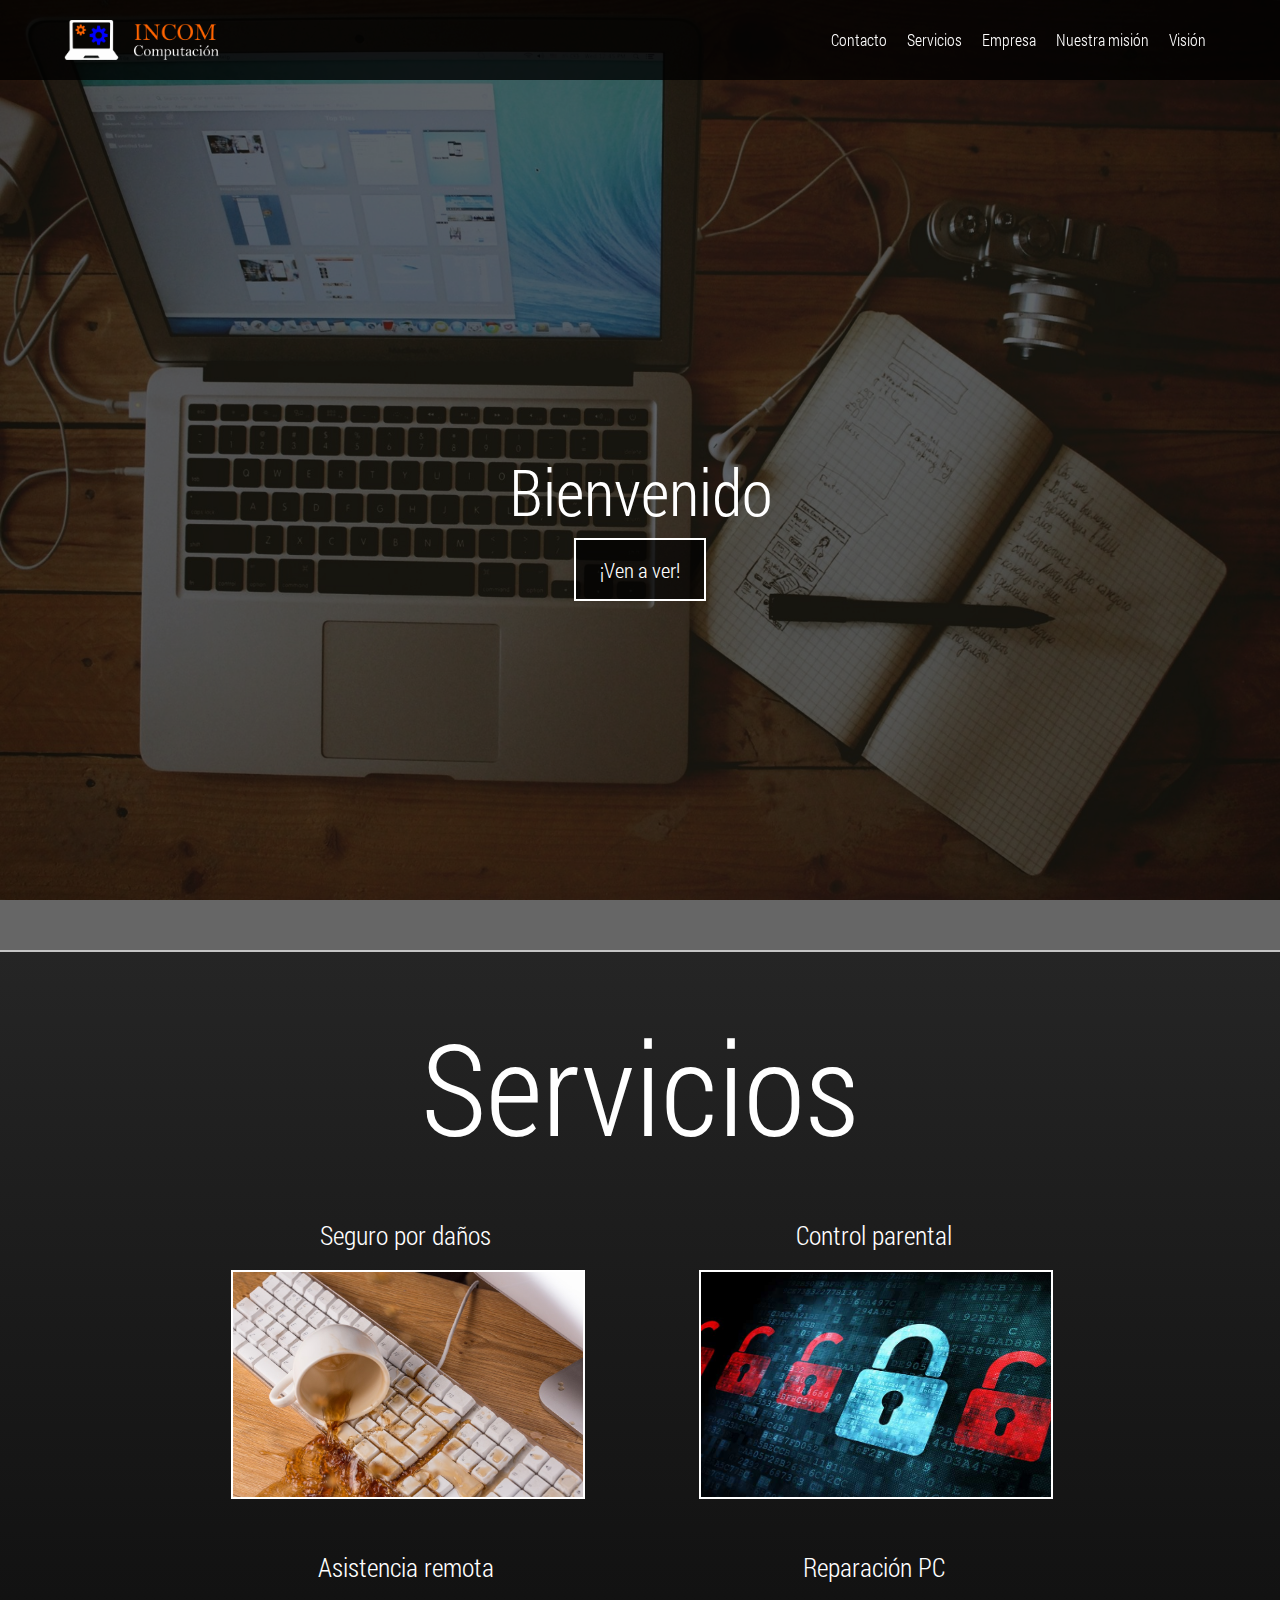
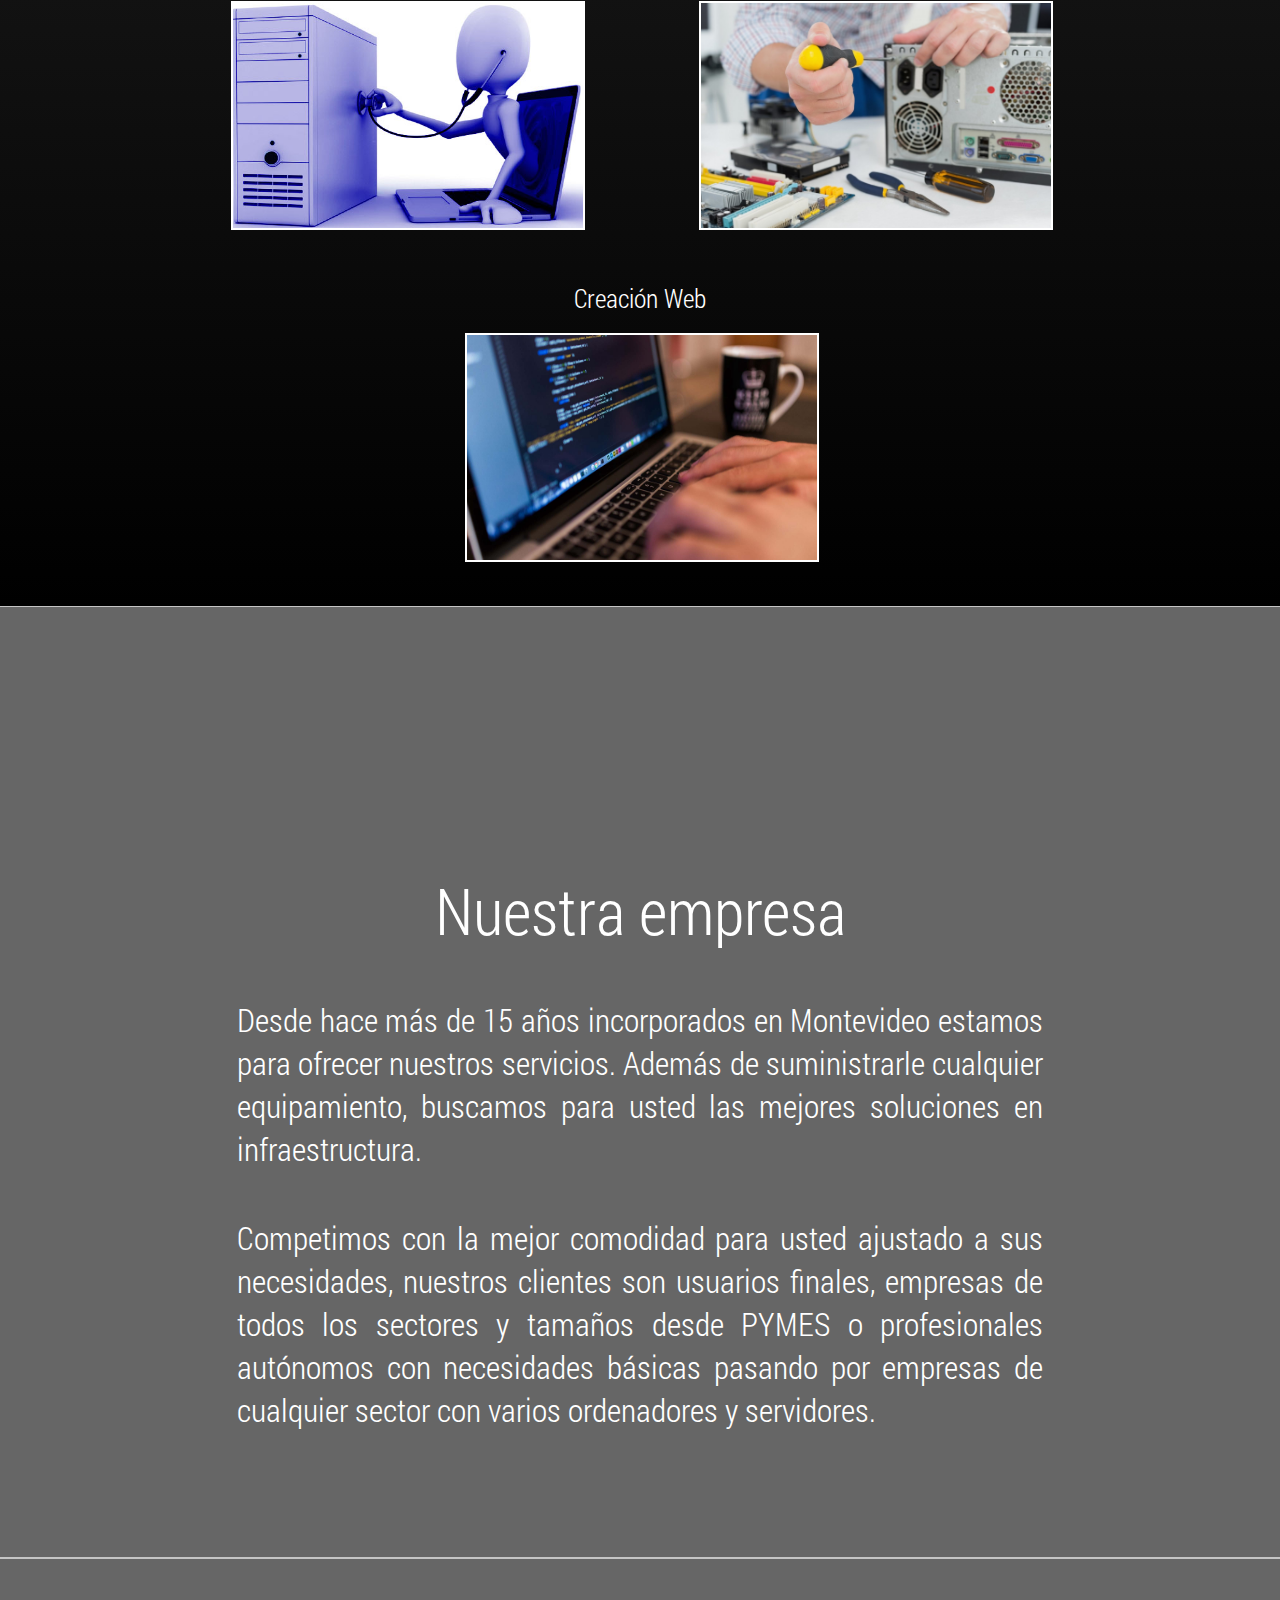
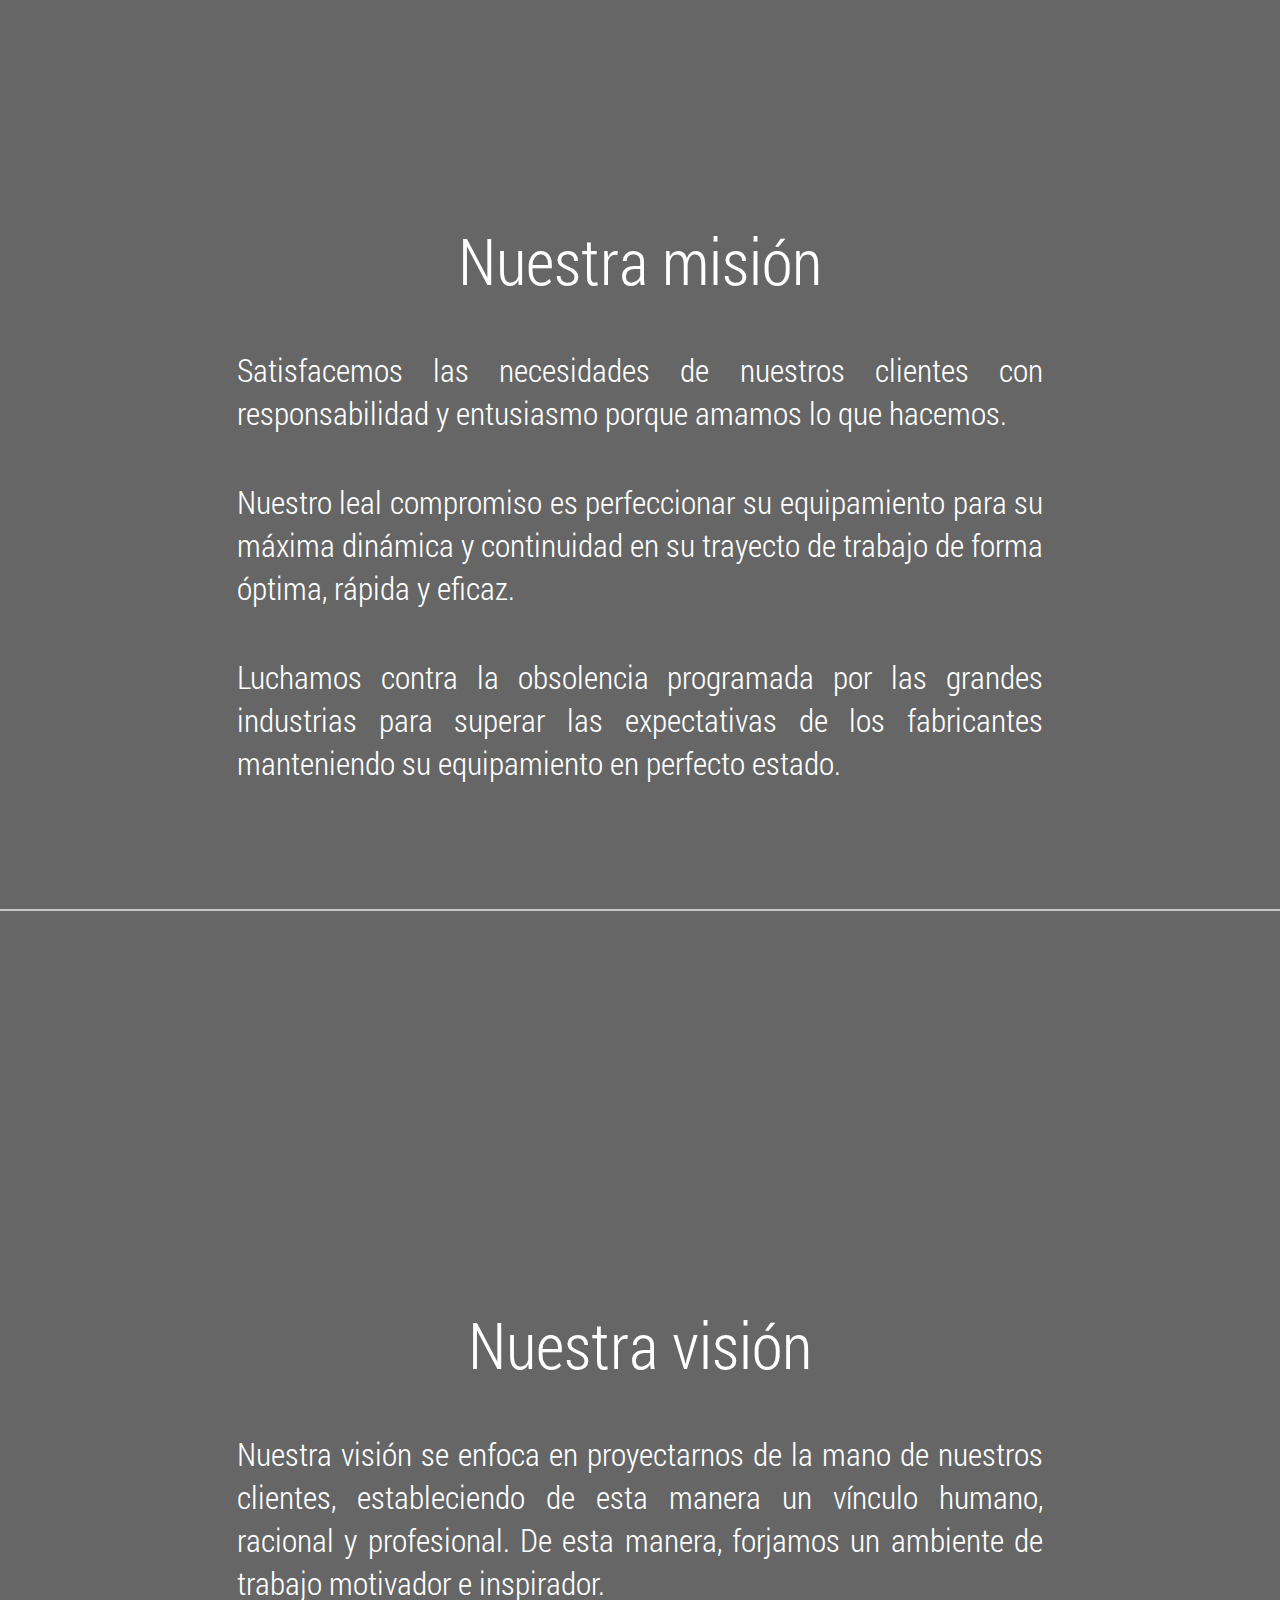
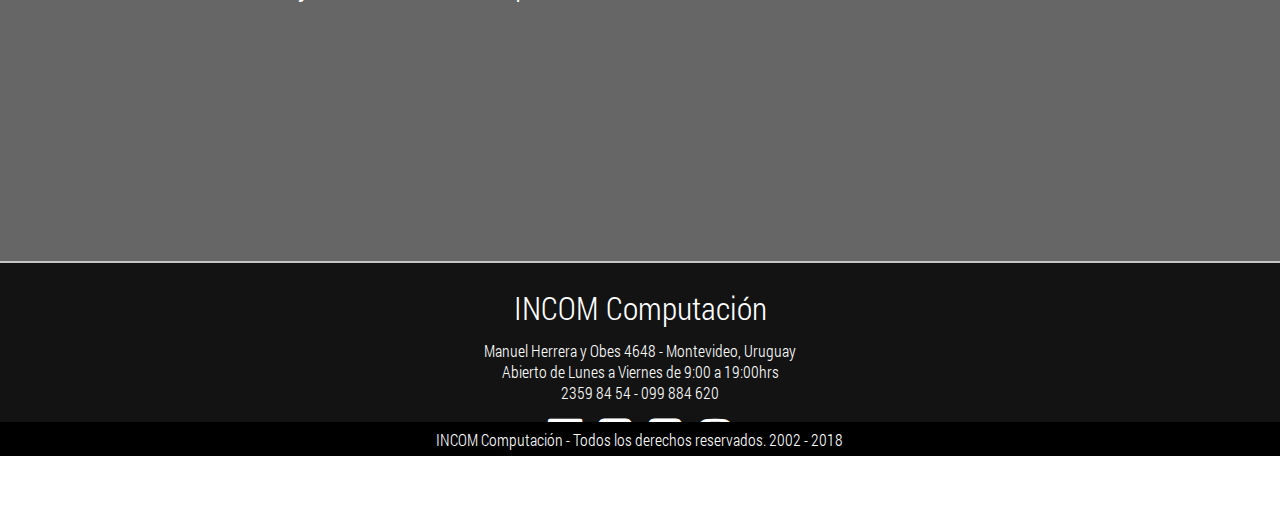
<file: index.html>
<!DOCTYPE html>
<html>
<head>
	<link rel="shortcut icon" type="image/png" href="assets/media/favicon.png">
	<link rel="stylesheet" type="text/css" href="assets/css/font-awesome.min.css">
	<link rel="stylesheet" type="text/css" href="assets/css/responsive.css">
	<link rel="stylesheet" type="text/css" href="assets/css/styles.css">
	<meta name="Keywords" content="reparacion pc, reparacion pc a domicilio, soporte tecnico pc, soporte tecnico a computadoras, servicio de soporte tecnico a computadoras, mantenimiento de computadoras, mantenimiento y reparacion de computadoras, reparacion de laptops, diseño web, desarrollo web">
	<meta name="Description" content="Servicio técnico profesional, todos los trabajos garantidos, más de 10 años de experiencia. Reciba en la comodidad de su hogar u oficina a un técnico consultor y obtenga su consulta gratis.">
	<meta name="viewport" content="width=device-width, initial-scale=1">
	<meta charset="utf-8">
	<title>INCOM Computación</title>
</head>
<body>

	<header>
		<div class="main-header-container align">

			<a href="index.html" class="logo">
				<img src="assets/media/logo.png" class="main-header-logo">
			</a>

			<nav class="main-header-nav desktop">
				<ul>
					<li>
						<a onClick="showModal()" style="cursor: pointer;">Contacto</a>
					</li>
					<li>
						<a href="#services">Servicios</a>
					</li>
					<li>
						<a href="#us">Empresa</a>
					</li>
					<li>
						<a href="#mision">Nuestra misión</a>
					</li>
					<li>
						<a href="#vision">Visión</a>
					</li>
				</ul>
			</nav>

			<a class="main-header-burger-menu mobile" onclick="showMenu()"><i class="fa fa-bars fa-2x" aria-hidden="true"></i></a>

		</div>
	</header>

	<!-- Modal Menu -->

	<section class="menuModal-section" id="menu-modal" onClick="hideMenu()">
		<div class="menuModal">
			<nav class="main-header-nav-mobile mobile-menu">
				<ul>
					<li>
						<a onClick="showModal()" style="cursor: pointer;">Contacto</a>
					</li>
					<li>
						<a onClick="hideMenu()" href="#services">Servicios</a>
					</li>
					<li>
						<a onClick="hideMenu()" href="#us">Empresa</a>
					</li>
					<li>
						<a onClick="hideMenu()" href="#mision">Nuestra misión</a>
					</li>
					<li>
						<a onClick="hideMenu()" href="#vision">Visión</a>
					</li>
				</ul>
			</nav>
			<button type="button" class="modal-contact-element button-element" id="closeModalButton" onClick="hideMenu()">Cerrar</button>
		</div>
	</section>

	<!--  Hide Modal Section  -->


	<section class="modal-contact fullscrn" id="contact-modal" style="display: none;">
		<div class="modal-contact-form-align">
			<div class="modal-contact-form-container">
				<div class="modal-contact-tittle">
					<h2>Contacto</h2>
				</div>
				<div class="modal-contact-form">
					<form action="datos.php" method="POST">
						<input type="text" name="name" placeholder="Nombre" required="true" class="modal-contact-element">
						<input type="text" name="mobile" placeholder="Celular" required="true" class="modal-contact-element">
						<input type="text" name="phone" placeholder="Telefono fijo" required="true" class="modal-contact-element">
						<input type="email" name="email" placeholder="e-mail" required="true" class="modal-contact-element">

						<textarea placeholder="Mensaje:" name="mensaje" required="true" class="modal-contact-element textarea-element"></textarea>

						<button type="submit" class="modal-contact-element button-element">Enviar</button>
						<button type="button" class="modal-contact-element button-element" id="closeModalButton" onClick="hideModal()">Cerrar</button>
					</form>
				</div>
			</div>
		</div>
	</section>

	<!--  Main Page Section  -->

	<section class="fullscrn light" id="pre_home">
		<div class="fullscrn light">
			<div class="align">
				<div class="us-section-content-align">
					<div class="justify">
						<div class="section-tittle-container">
							<h1 class="section-tittle first-tittle">Bienvenido</h1>
						</div>
						<div class="home-section-button">
							<a href="#services">
								<button>¡Ven a ver!</button>
							</a>
						</div>
					</div>
				</div>
			</div>
		</div>
	</section>

	<section class="fullscrn dark" id="pre_services">
		<div class="align">
			<div class="section-tittle-container service-tittle">
				<h1 class="section-tittle">Servicios</h1>
			</div>
			<div class="service-section-content">

				<!-- Services -->

				<div class="service-global-container service-container-space">
					<div class="service-container-tittle"><h2>Seguro por daños</h2></div>
					<a href="services/secure.html">
						<div class="service-container">
							<div class="service-container-img-container">
								<img src="assets/media/services/secure.jpg" class="service-container-img">
							</div>
						</div>
					</a>
				</div>

				<div class="service-global-container centered service-container-space">
					<div class="service-container-tittle"><h2>Control parental</h2></div>
					<a href="services/parental-control.html">
						<div class="service-container">
							<div class="service-container-img-container">
								<img src="assets/media/services/parental-control.jpg" class="service-container-img">
							</div>
						</div>
					</a>
				</div>

				<div class="service-global-container service-container-space">
					<div class="service-container-tittle"><h2>Asistencia remota</h2></div>
					<a href="services/remote-asistence.html">
						<div class="service-container">
							<div class="service-container-img-container">
								<img src="assets/media/services/remote-asistence.jpg" class="service-container-img">
							</div>
						</div>
					</a>
				</div>

				<div class="service-global-container service-container-space">
					<div class="service-container-tittle"><h2>Reparación PC</h2></div>
					<a href="services/pc-repair.html">
						<div class="service-container">
							<div class="service-container-img-container">
								<img src="assets/media/services/pc-repair.jpg" class="service-container-img">
							</div>
						</div>
					</a>
				</div>

				<div class="service-global-container service-container-space" id="final-service">
					<div class="service-container-tittle"><h2>Creación Web</h2></div>
					<a href="services/web-creation.html">
						<div class="service-container">
							<div class="service-container-img-container">
								<img src="assets/media/services/web-creation.jpg" class="service-container-img">
							</div>
						</div>
					</a>
				</div>

				<!-- End Services -->

			</div>
		</div>
	</section>

	<section class="fullscrn" id="pre_us">
		<div class="fullscrn light">

			<div class="align">
				<div class="us-section-content-align">
					<div class="justify">
						<div class="section-tittle-container">
							<h1 class="service-tittle">Nuestra empresa</h1>
						</div>
						<div class="us-section-content">
							<p class="us-section-p">Desde hace más de 15 años incorporados en Montevideo estamos para ofrecer nuestros servicios. Además de suministrarle cualquier equipamiento, buscamos para usted las mejores soluciones en infraestructura.</p>
						</div>
						<div class="us-section-content">
							<p class="us-section-p">Competimos con la mejor comodidad para usted ajustado a sus necesidades, nuestros clientes son usuarios finales, empresas de todos los sectores y tamaños desde PYMES o profesionales autónomos con necesidades básicas pasando por empresas de cualquier sector con varios ordenadores y servidores.</p>
						</div>
					</div>
				</div>
			</div>

		</div>
	</section>

	<section class="fullscrn" id="pre_mision">
		<div class="fullscrn light">

			<div class="align">
				<div class="us-section-content-align">
					<div class="justify">
						<div class="section-tittle-container">
							<h1 class="service-tittle">Nuestra misión</h1>
						</div>
						<div class="us-section-content">
							<p class="us-section-p">Satisfacemos las necesidades de nuestros clientes con responsabilidad y entusiasmo porque amamos lo que hacemos.</p>
						</div>
						<div class="us-section-content">
							<p class="us-section-p">Nuestro leal compromiso es perfeccionar su equipamiento para su máxima dinámica y continuidad en su trayecto de trabajo de forma óptima, rápida y eficaz.</p>
						</div>
						<div class="us-section-content">
							<p class="us-section-p">Luchamos contra la obsolencia programada por las grandes industrias para superar las expectativas de los fabricantes manteniendo su equipamiento en perfecto estado.</p>
						</div>
					</div>
				</div>
			</div>

		</div>
	</section>

	<section class="fullscrn" id="pre_vision">
		<div class="fullscrn light">

			<div class="align">
				<div class="us-section-content-align">
					<div class="justify">
						<div class="section-tittle-container">
							<h1 class="service-tittle">Nuestra visión</h1>
						</div>
						<div class="us-section-content">
							<p class="us-section-p">Nuestra visión se enfoca en proyectarnos de la mano de nuestros clientes, estableciendo de esta manera un vínculo humano, racional y profesional. De esta manera, forjamos un ambiente de trabajo motivador e inspirador.</p>
						</div>
					</div>
				</div>
			</div>

		</div>
	</section>

	<footer class="main-footer">
		<div class="align">
			<div class="main-footer-logo-tittle-container">
				<h1 class="footer-logo">INCOM Computación</h1>
			</div>
			<div class="address-container">
				<span>Manuel Herrera y Obes 4648 - Montevideo, Uruguay</span>
				<br>
				<span>Abierto de Lunes a Viernes de 9:00 a 19:00hrs</span>
				<br>
				<span>2359 84 54 - 099 884 620</span>
			</div>
		</div>

		<div class="social-networks-container">
			<a href="https://www.facebook.com/incomRPC/" target="_blank">
				<i class="fa fa-facebook-official" aria-hidden="true"></i>
			</a>
			<a href="https://plus.google.com/" target="_blank">
				<i class="fa fa-google-plus-square" aria-hidden="true"></i>
			</a>
			<a href="https://twitter.com/INCOMrpc" target="_blank">
				<i class="fa fa-twitter-square" aria-hidden="true"></i>
			</a>
			<a href="https://www.instagram.com/incomcomputacion/" target="_blank">
				<i class="fa fa-instagram" aria-hidden="true"></i>
			</a>
		</div>

		<div class="footer-copyright-container">
			<div class="align">
				<span class="footer-copyright">INCOM Computación - Todos los derechos reservados. 2002 - 2018</span>
			</div>
		</div>

	</footer>

	<a href="#home" class="scroll-up fa fa-angle-up" style="display: block;"></a>

	<script type="text/javascript" src="assets/js/jquery-1.12.0.min.js"></script>
	<script type="text/javascript" src="assets/js/jquery.jcarousel.min.js"></script>
	<script type="text/javascript" src="assets/js/scripts.js"></script>
	<script type="text/javascript" src="assets/js/modal.js"></script>
</body>
</html>
</file>
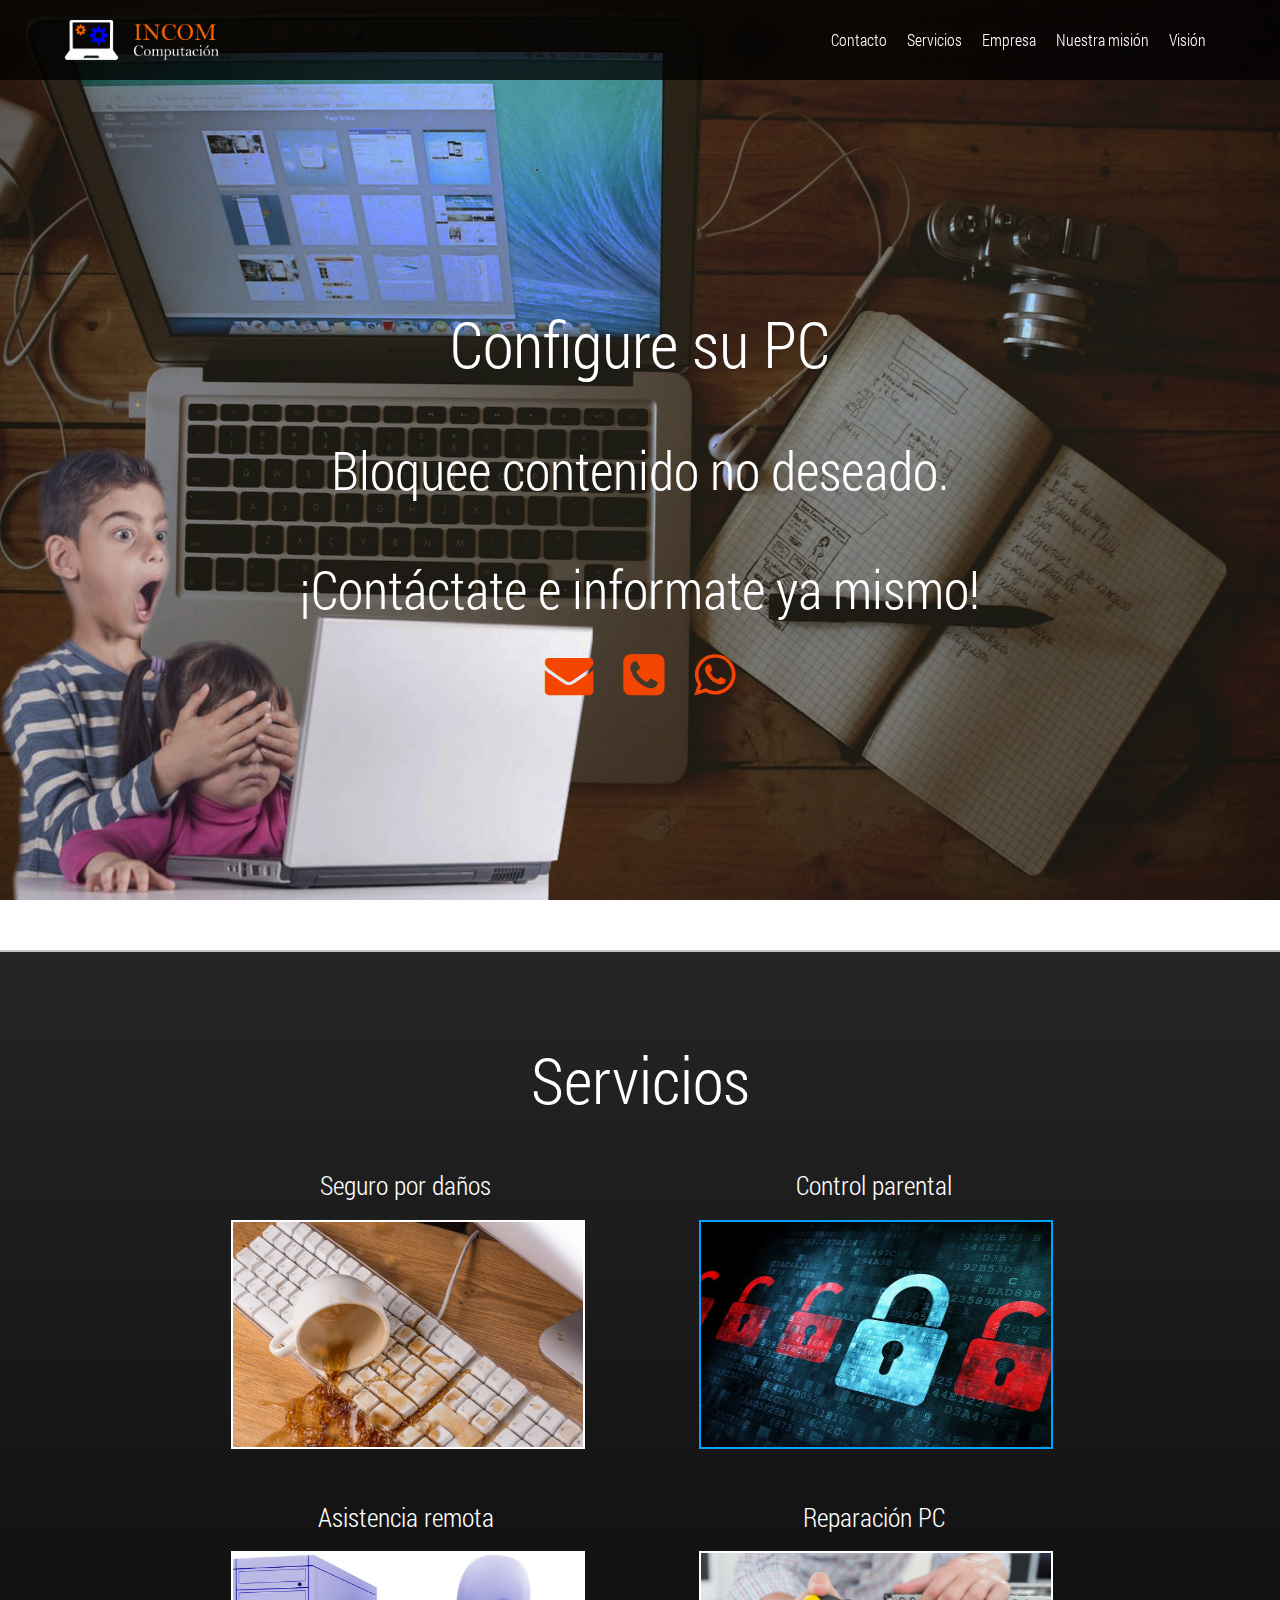
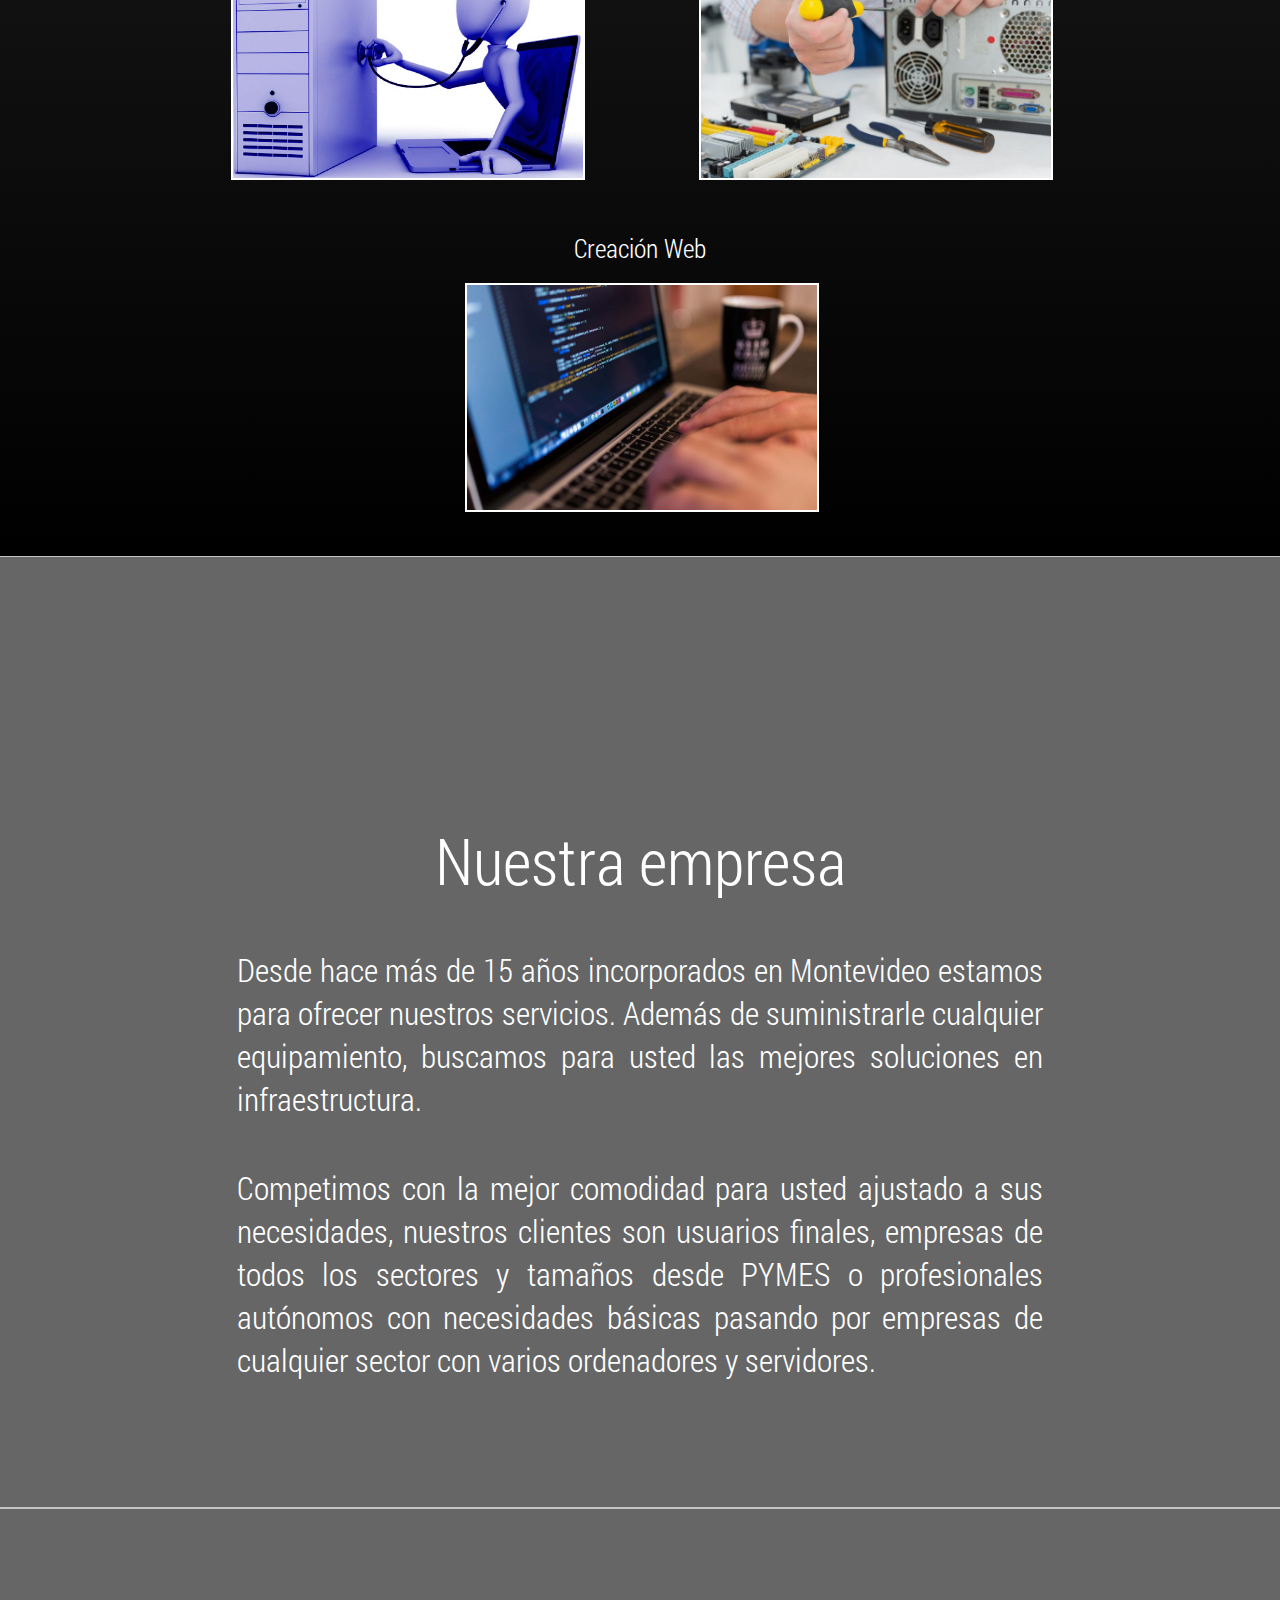
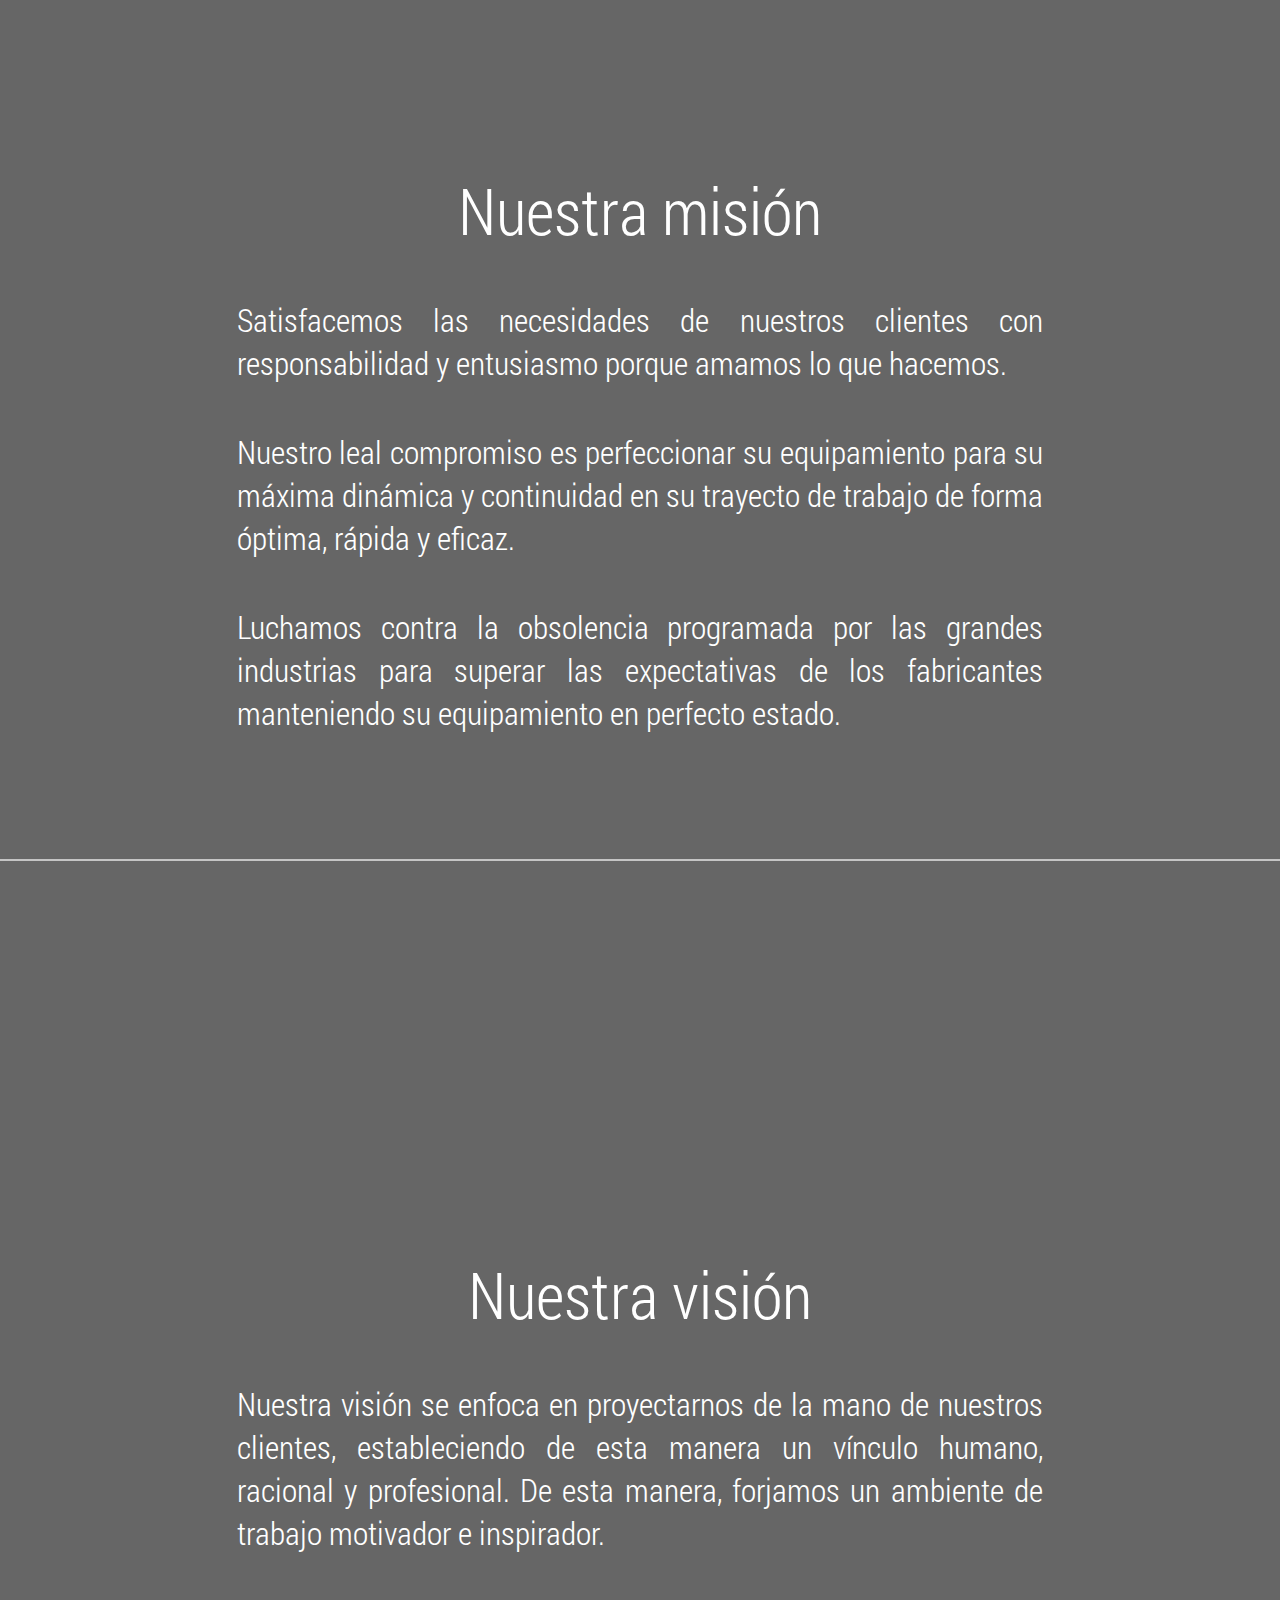
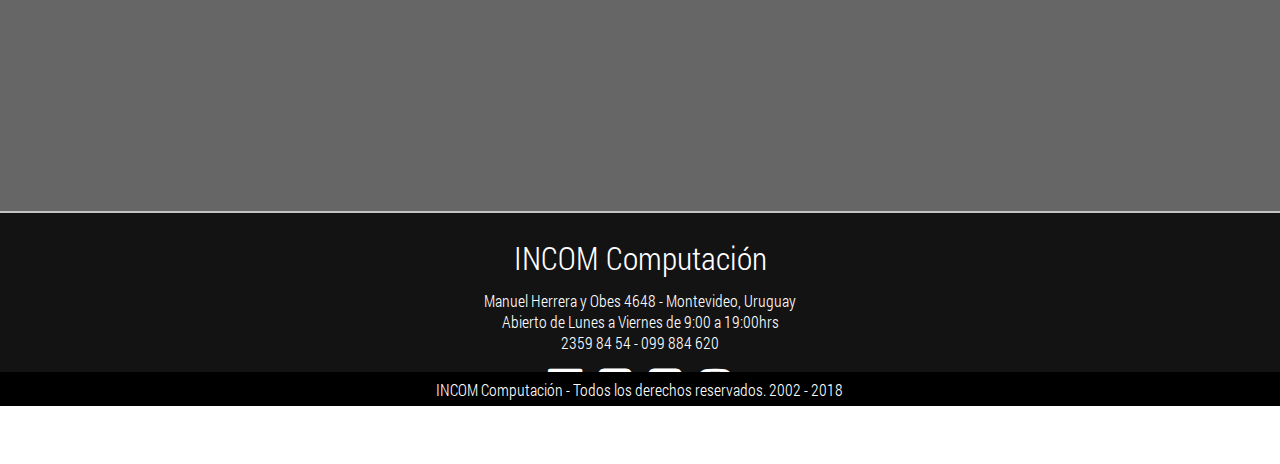
<file: services/parental-control.html>
<!DOCTYPE html>
<html>
<head>
	<link rel="shortcut icon" type="image/png" href="../assets/media/favicon.png">
	<link rel="stylesheet" type="text/css" href="../assets/css/font-awesome.min.css">
	<link rel="stylesheet" type="text/css" href="../assets/css/responsive.css">
	<link rel="stylesheet" type="text/css" href="../assets/css/styles.css">
	<meta name="Description" content="Servicio técnico profesional, todos los trabajos garantidos, más de 10 años de experiencia. Reciba en la comodidad de su hogar u oficina a un técnico consultor y obtenga su consulta gratis.">
	<meta name="viewport" content="width=device-width, initial-scale=1">
	<meta charset="utf-8">
	<title>INCOM Computación</title>
</head>
<body>

	<header>
		<div class="main-header-container align">

			<a href="../index.html" class="logo">
				<img src="../assets/media/logo.png" class="main-header-logo">
			</a>

			<nav class="main-header-nav desktop">
				<ul>
					<li>
						<a onClick="showModal()" style="cursor: pointer;">Contacto</a>
					</li>
					<li>
						<a href="#services">Servicios</a>
					</li>
					<li>
						<a href="#us">Empresa</a>
					</li>
					<li>
						<a href="#mision">Nuestra misión</a>
					</li>
					<li>
						<a href="#vision">Visión</a>
					</li>
				</ul>
			</nav>

			<a class="main-header-burger-menu mobile" onclick="showMenu()"><i class="fa fa-bars fa-2x" aria-hidden="true"></i></a>

		</div>
	</header>

	<!-- Modal Menu -->

	<section class="menuModal-section" id="menu-modal" onClick="hideMenu()">
		<div class="menuModal">
			<nav class="main-header-nav-mobile mobile-menu">
				<ul>
					<li>
						<a onClick="showModal()" style="cursor: pointer;">Contacto</a>
					</li>
					<li>
						<a onClick="hideMenu()" href="#services">Servicios</a>
					</li>
					<li>
						<a onClick="hideMenu()" href="#us">Empresa</a>
					</li>
					<li>
						<a onClick="hideMenu()" href="#mision">Nuestra misión</a>
					</li>
					<li>
						<a onClick="hideMenu()" href="#vision">Visión</a>
					</li>
				</ul>
			</nav>
			<button type="button" class="modal-contact-element button-element" id="closeModalButton" onClick="hideMenu()">Cerrar</button>
		</div>
	</section>



	<!--  Hide Modal Section  -->


	<section class="modal-contact fullscrn" id="contact-modal" style="display: none;">
		<div class="modal-contact-form-align">
			<div class="modal-contact-form-container">
				<div class="modal-contact-tittle">
					<h2>Contacto</h2>
				</div>
				<div class="modal-contact-form">
					<form action="../datos.php" method="POST">
						<input type="text" name="name" placeholder="Nombre" required="true" class="modal-contact-element">
						<input type="text" name="mobile" placeholder="Celular" required="true" class="modal-contact-element">
						<input type="text" name="phone" placeholder="Telefono fijo" required="true" class="modal-contact-element">
						<input type="email" name="email" placeholder="e-mail" required="true" class="modal-contact-element">

						<textarea placeholder="Mensaje:" name="mensaje" required="true" class="modal-contact-element textarea-element"></textarea>

						<button type="submit" class="modal-contact-element button-element">Enviar</button>
						<button type="button" class="modal-contact-element button-element" id="closeModalButton" onClick="hideModal()">Cerrar</button>
					</form>
				</div>
			</div>
		</div>
	</section>

	<!--  Main Page Section  -->

	<section class="fullscrn" id="pre_home_parental">
		<div class="fullscrn">
			<div class="align">
				<div class="us-section-content-align">
					<div class="justify">
						<div class="section-tittle-container">
							<h1 class="section-tittle first-tittle">Configure su PC</h1>
						</div>
						<div class="section-tittle-container">
							<h2 class="section-tittle last-tittle">Bloquee contenido no deseado.</h2>
						</div>
						<div class="section-tittle-container">
							<h2 class="section-tittle last-tittle">¡Contáctate e informate ya mismo!</h2>
						</div>
						<div class="landing-contact-icons">
							<a onClick="showModal()" style="cursor: pointer;"><i class="fa fa-envelope" aria-hidden="true"></i></a>
							<a href="tel:099884620"><i class="fa fa-phone-square" aria-hidden="true"></i></a>
							<a href="https://wa.me/59899884620" target="_blank"><i class="fa fa-whatsapp" aria-hidden="true"></i></a>
						</div>
					</div>
				</div>
			</div>
		</div>
	</section>

	<section class="fullscrn dark" id="pre_services">
		<div class="align">
			<div class="section-tittle-container">
				<h1 class="section-tittle service-tittle">Servicios</h1>
			</div>
			<div class="service-section-content">

				<!-- Services -->

				<div class="service-global-container service-container-space">
					<div class="service-container-tittle"><h2>Seguro por daños</h2></div>
					<a href="secure.html">
						<div class="service-container">
							<div class="service-container-img-container">
								<img src="../assets/media/services/secure.jpg" class="service-container-img">
							</div>
						</div>
					</a>
				</div>

				<div class="service-global-container centered service-container-space">
					<div class="service-container-tittle"><h2>Control parental</h2></div>
					<a href="parental-control.html">
						<div class="service-container selected-service">
							<div class="service-container-img-container">
								<img src="../assets/media/services/parental-control.jpg" class="service-container-img">
							</div>
						</div>
					</a>
				</div>

				<div class="service-global-container service-container-space">
					<div class="service-container-tittle"><h2>Asistencia remota</h2></div>
					<a href="remote-asistence.html">
						<div class="service-container">
							<div class="service-container-img-container">
								<img src="../assets/media/services/remote-asistence.jpg" class="service-container-img">
							</div>
						</div>
					</a>
				</div>

				<div class="service-global-container service-container-space">
					<div class="service-container-tittle"><h2>Reparación PC</h2></div>
					<a href="pc-repair.html">
						<div class="service-container">
							<div class="service-container-img-container">
								<img src="../assets/media/services/pc-repair.jpg" class="service-container-img">
							</div>
						</div>
					</a>
				</div>

				<div class="service-global-container service-container-space" id="final-service">
					<div class="service-container-tittle"><h2>Creación Web</h2></div>
					<a href="web-creation.html">
						<div class="service-container">
							<div class="service-container-img-container">
								<img src="../assets/media/services/web-creation.jpg" class="service-container-img">
							</div>
						</div>
					</a>
				</div>

				<!-- End Services -->

			</div>
		</div>
	</section>

	<section class="fullscrn" id="pre_us">
		<div class="fullscrn light">

			<div class="align">
				<div class="us-section-content-align">
					<div class="justify">
						<div class="section-tittle-container">
							<h1 class="service-tittle">Nuestra empresa</h1>
						</div>
						<div class="us-section-content">
							<p class="us-section-p">Desde hace más de 15 años incorporados en Montevideo estamos para ofrecer nuestros servicios. Además de suministrarle cualquier equipamiento, buscamos para usted las mejores soluciones en infraestructura.</p>
						</div>
						<div class="us-section-content">
							<p class="us-section-p">Competimos con la mejor comodidad para usted ajustado a sus necesidades, nuestros clientes son usuarios finales, empresas de todos los sectores y tamaños desde PYMES o profesionales autónomos con necesidades básicas pasando por empresas de cualquier sector con varios ordenadores y servidores.</p>
						</div>
					</div>
				</div>
			</div>

		</div>
	</section>

	<section class="fullscrn" id="pre_mision">
		<div class="fullscrn light">

			<div class="align">
				<div class="us-section-content-align">
					<div class="justify">
						<div class="section-tittle-container">
							<h1 class="service-tittle">Nuestra misión</h1>
						</div>
						<div class="us-section-content">
							<p class="us-section-p">Satisfacemos las necesidades de nuestros clientes con responsabilidad y entusiasmo porque amamos lo que hacemos.</p>
						</div>
						<div class="us-section-content">
							<p class="us-section-p">Nuestro leal compromiso es perfeccionar su equipamiento para su máxima dinámica y continuidad en su trayecto de trabajo de forma óptima, rápida y eficaz.</p>
						</div>
						<div class="us-section-content">
							<p class="us-section-p">Luchamos contra la obsolencia programada por las grandes industrias para superar las expectativas de los fabricantes manteniendo su equipamiento en perfecto estado.</p>
						</div>
					</div>
				</div>
			</div>

		</div>
	</section>

	<section class="fullscrn" id="pre_vision">
		<div class="fullscrn light">

			<div class="align">
				<div class="us-section-content-align">
					<div class="justify">
						<div class="section-tittle-container">
							<h1 class="service-tittle">Nuestra visión</h1>
						</div>
						<div class="us-section-content">
							<p class="us-section-p">Nuestra visión se enfoca en proyectarnos de la mano de nuestros clientes, estableciendo de esta manera un vínculo humano, racional y profesional. De esta manera, forjamos un ambiente de trabajo motivador e inspirador.</p>
						</div>
					</div>
				</div>
			</div>

		</div>
	</section>

	<footer class="main-footer">
		<div class="align">
			<div class="main-footer-logo-tittle-container">
				<h1 class="footer-logo">INCOM Computación</h1>
			</div>
			<div class="address-container">
				<span>Manuel Herrera y Obes 4648 - Montevideo, Uruguay</span>
				<br>
				<span>Abierto de Lunes a Viernes de 9:00 a 19:00hrs</span>
				<br>
				<span>2359 84 54 - 099 884 620</span>
			</div>
		</div>

		<div class="social-networks-container">
			<a href="https://www.facebook.com/incomRPC/" target="_blank">
				<i class="fa fa-facebook-official" aria-hidden="true"></i>
			</a>
			<a href="https://plus.google.com/" target="_blank">
				<i class="fa fa-google-plus-square" aria-hidden="true"></i>
			</a>
			<a href="https://twitter.com/INCOMrpc" target="_blank">
				<i class="fa fa-twitter-square" aria-hidden="true"></i>
			</a>
			<a href="https://www.instagram.com/incomcomputacion/" target="_blank">
				<i class="fa fa-instagram" aria-hidden="true"></i>
			</a>
		</div>

		<div class="footer-copyright-container">
			<div class="align">
				<span class="footer-copyright">INCOM Computación - Todos los derechos reservados. 2002 - 2018</span>
			</div>
		</div>

	</footer>

	<a href="#home_parental" class="scroll-up fa fa-angle-up" style="display: block;"></a>

	<script type="text/javascript" src="../assets/js/jquery-1.12.0.min.js"></script>
	<script type="text/javascript" src="../assets/js/jquery.jcarousel.min.js"></script>
	<script type="text/javascript" src="../assets/js/scripts.js"></script>
	<script type="text/javascript" src="../assets/js/modal.js"></script>
</body>
</html>
</file>
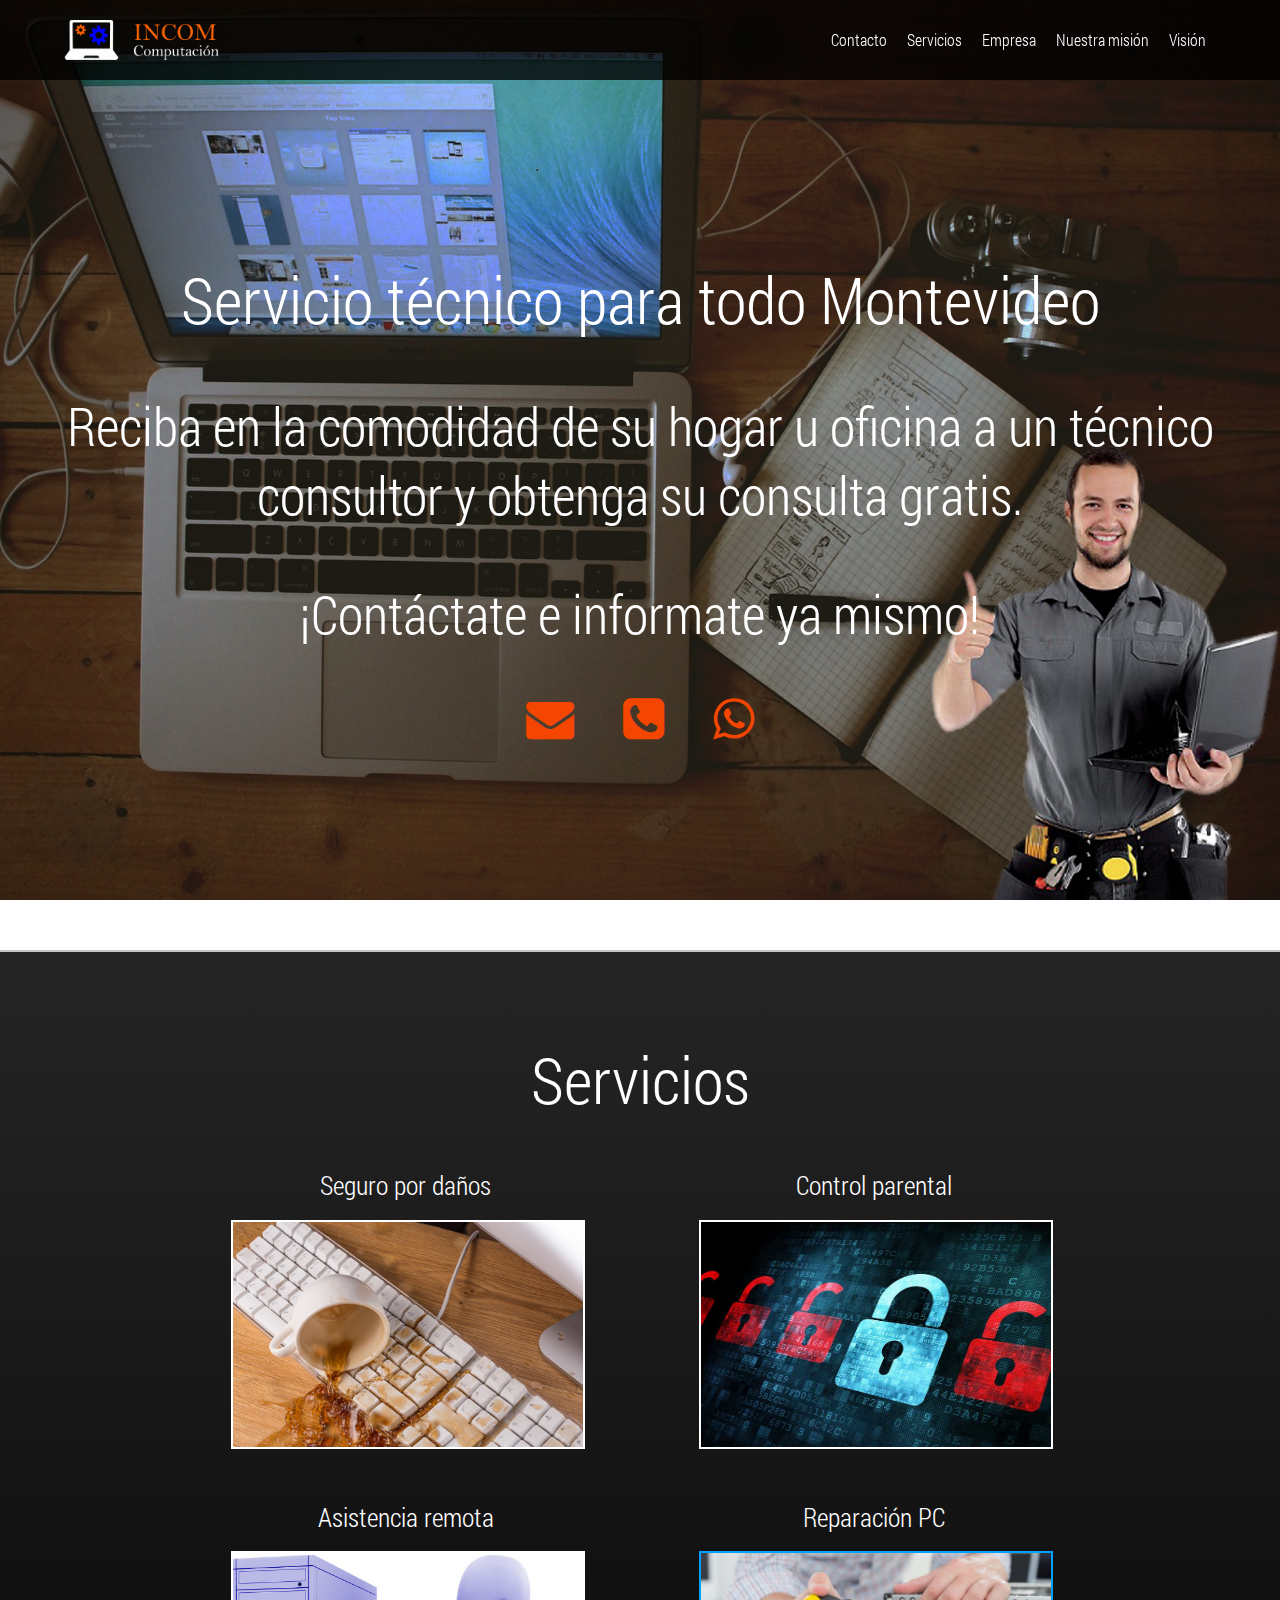
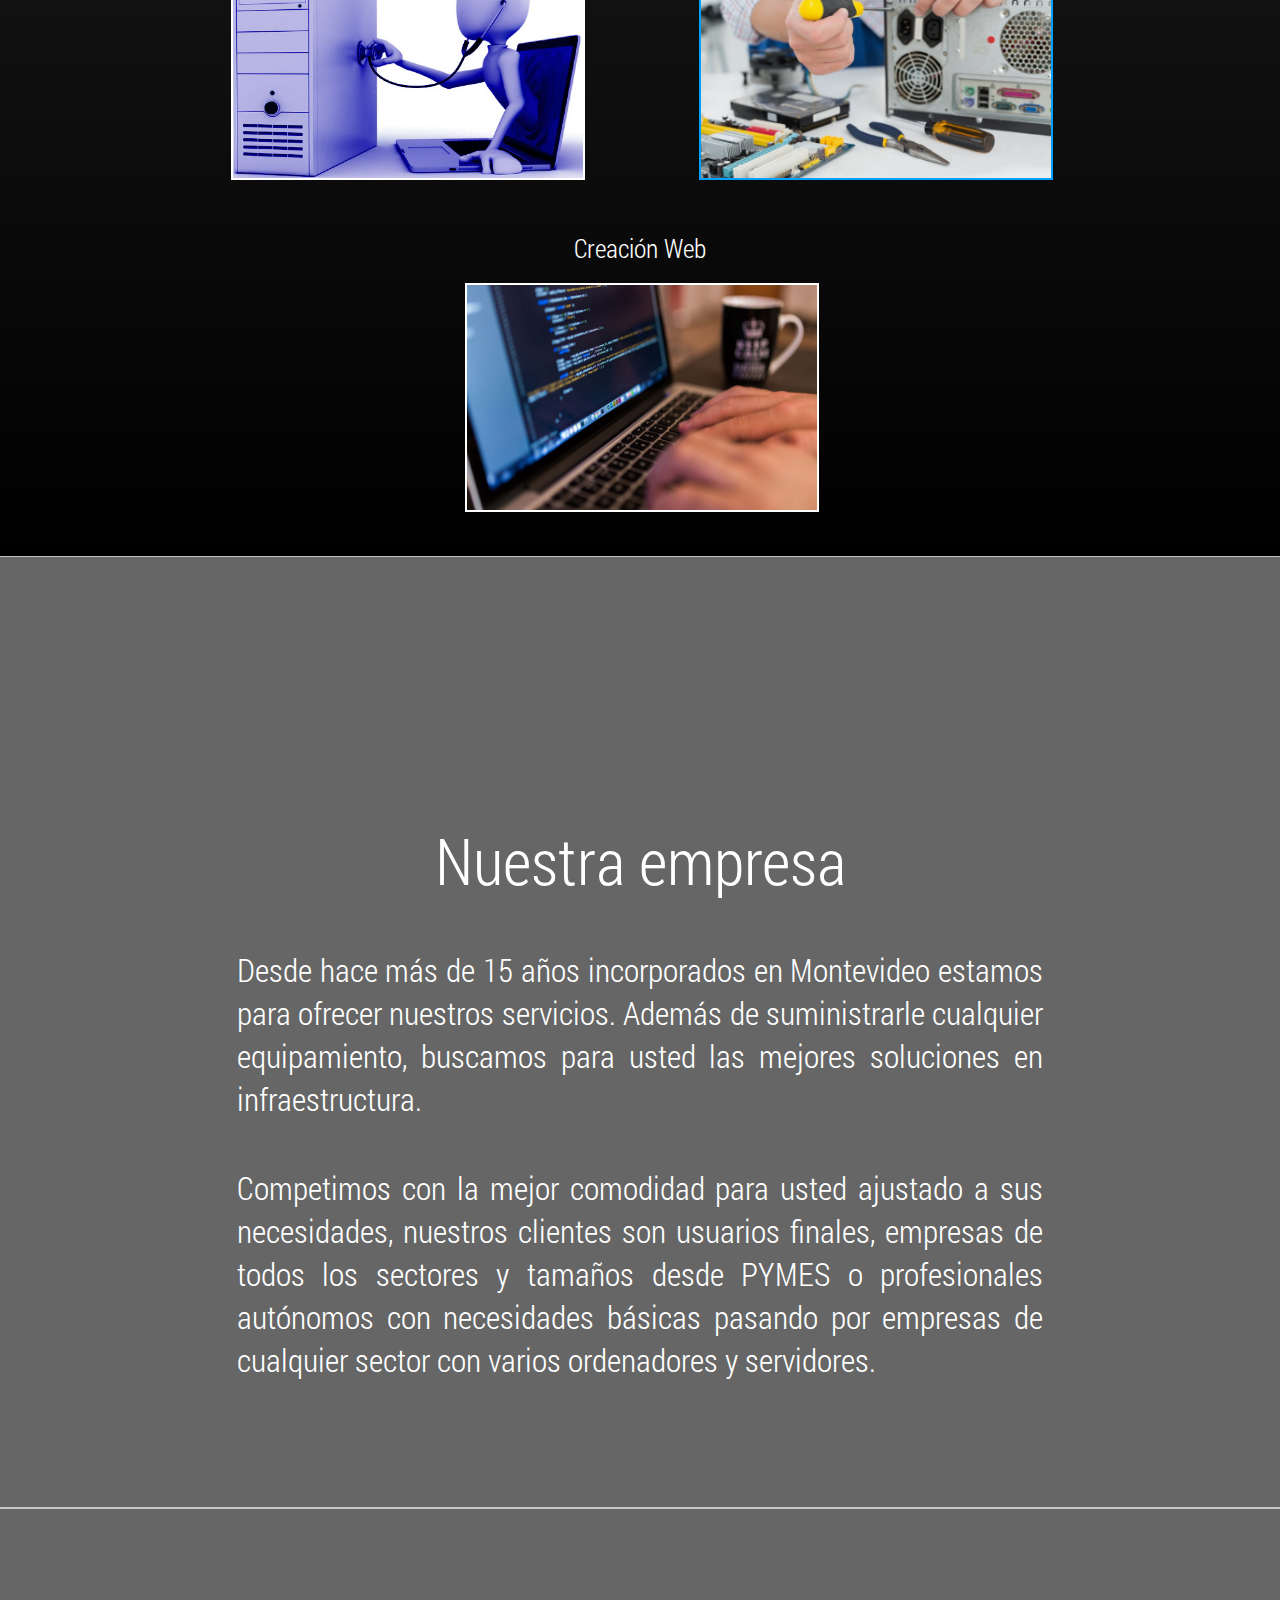
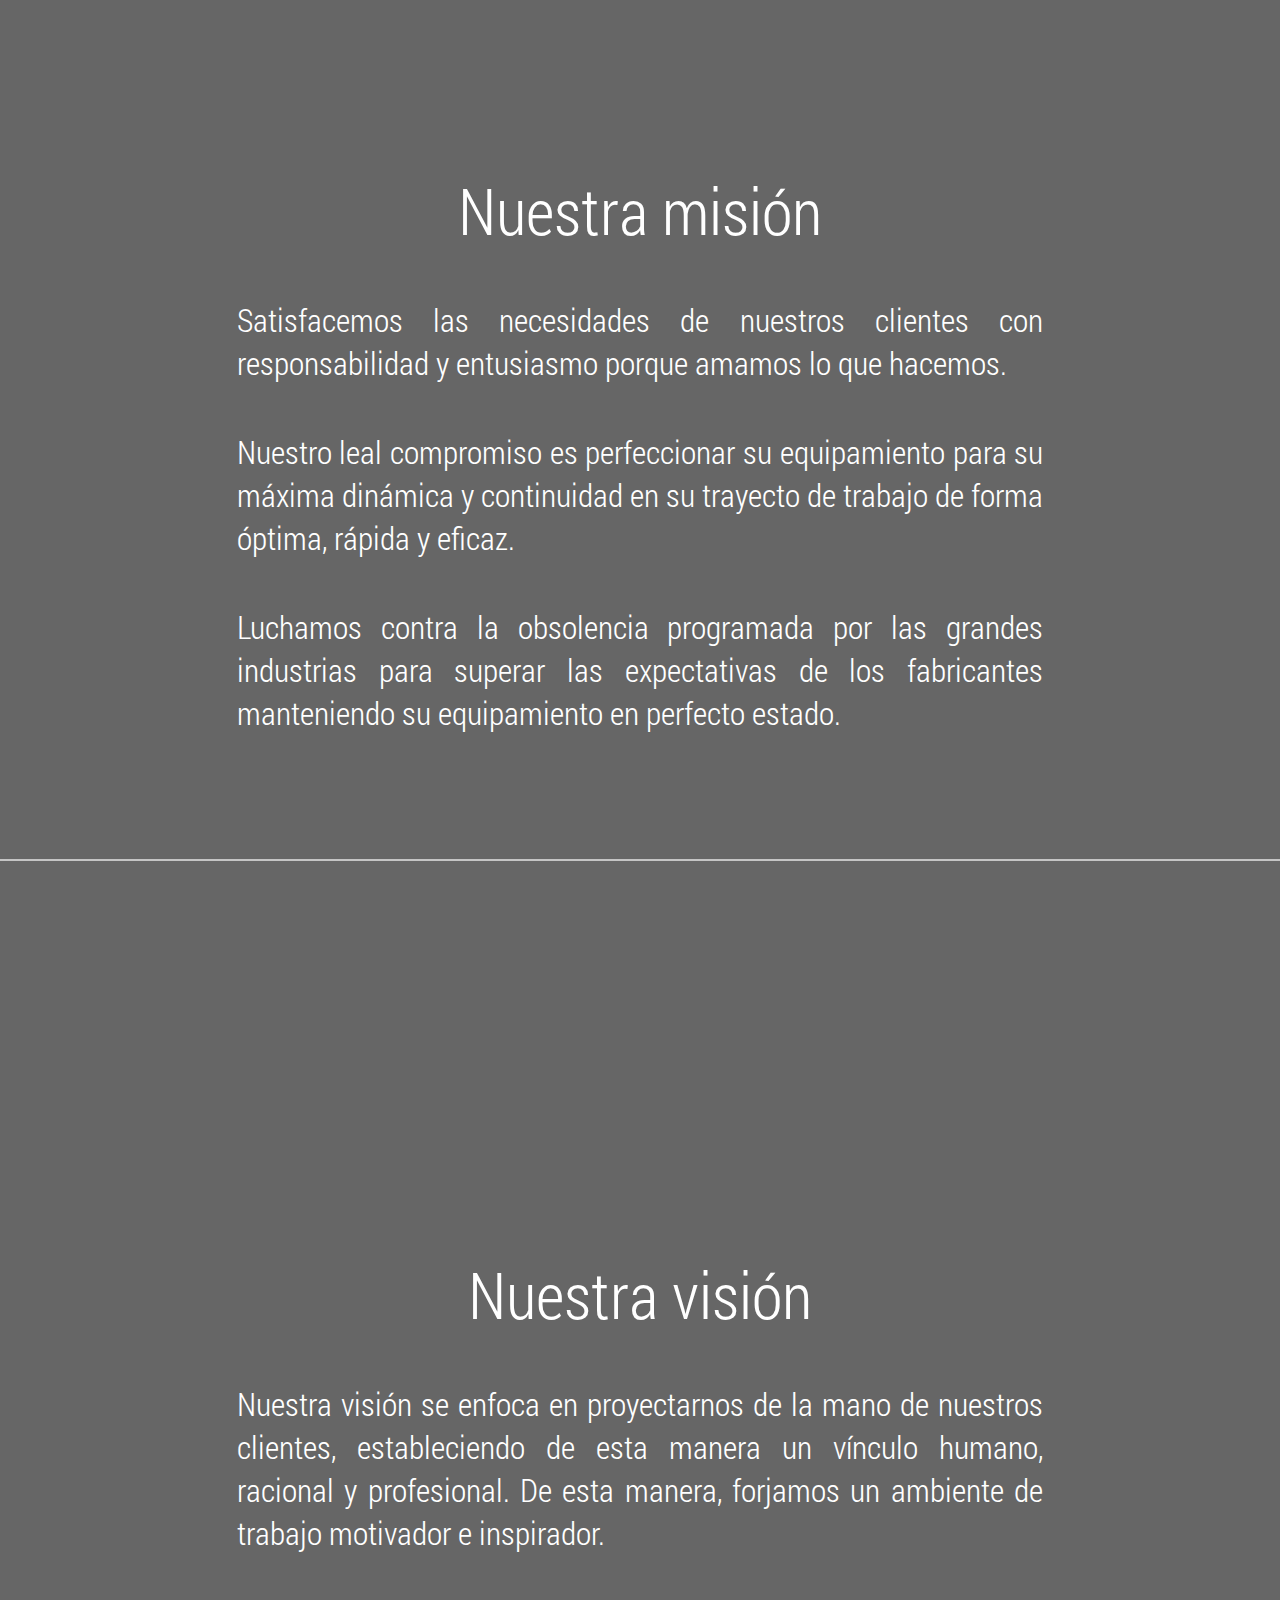
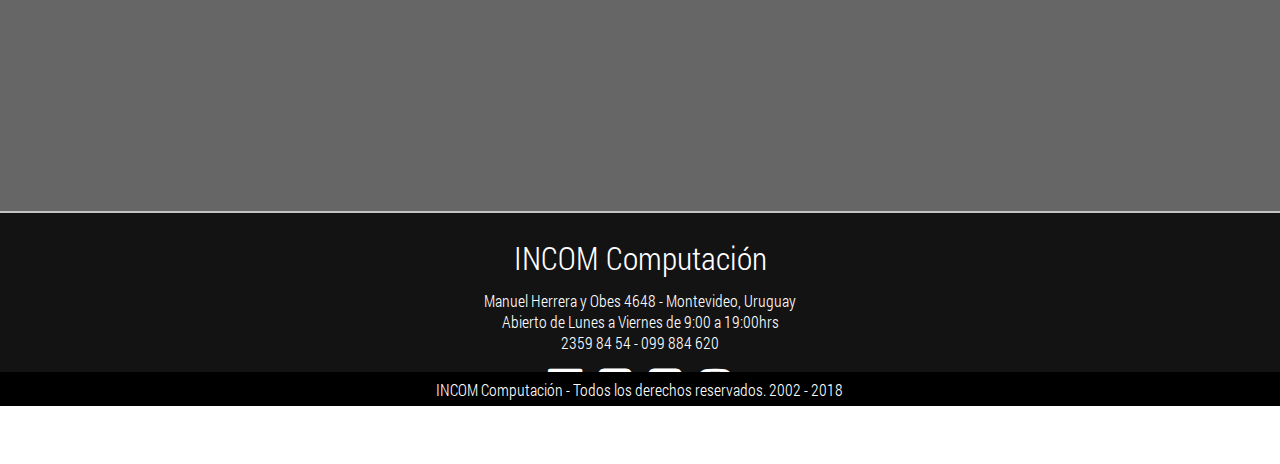
<file: services/pc-repair.html>
<!DOCTYPE html>
<html>
<head>
	<link rel="shortcut icon" type="image/png" href="../assets/media/favicon.png">
	<link rel="stylesheet" type="text/css" href="../assets/css/font-awesome.min.css">
	<link rel="stylesheet" type="text/css" href="../assets/css/responsive.css">
	<link rel="stylesheet" type="text/css" href="../assets/css/styles.css">
	<meta name="Description" content="Servicio técnico profesional, todos los trabajos garantidos, más de 10 años de experiencia. Reciba en la comodidad de su hogar u oficina a un técnico consultor y obtenga su consulta gratis.">
	<meta name="viewport" content="width=device-width, initial-scale=1">
	<meta charset="utf-8">
	<title>INCOM Computación</title>
</head>
<body>

	<header>
		<div class="main-header-container align">

			<a href="../index.html" class="logo">
				<img src="../assets/media/logo.png" class="main-header-logo">
			</a>

			<nav class="main-header-nav desktop">
				<ul>
					<li>
						<a onClick="showModal()" style="cursor: pointer;">Contacto</a>
					</li>
					<li>
						<a href="#services">Servicios</a>
					</li>
					<li>
						<a href="#us">Empresa</a>
					</li>
					<li>
						<a href="#mision">Nuestra misión</a>
					</li>
					<li>
						<a href="#vision">Visión</a>
					</li>
				</ul>
			</nav>

			<a class="main-header-burger-menu mobile" onclick="showMenu()"><i class="fa fa-bars fa-2x" aria-hidden="true"></i></a>

		</div>
	</header>

	<!-- Modal Menu -->

	<section class="menuModal-section" id="menu-modal" onClick="hideMenu()">
		<div class="menuModal">
			<nav class="main-header-nav-mobile mobile-menu">
				<ul>
					<li>
						<a onClick="showModal()" style="cursor: pointer;">Contacto</a>
					</li>
					<li>
						<a onClick="hideMenu()" href="#services">Servicios</a>
					</li>
					<li>
						<a onClick="hideMenu()" href="#us">Empresa</a>
					</li>
					<li>
						<a onClick="hideMenu()" href="#mision">Nuestra misión</a>
					</li>
					<li>
						<a onClick="hideMenu()" href="#vision">Visión</a>
					</li>
				</ul>
			</nav>
			<button type="button" class="modal-contact-element button-element" id="closeModalButton" onClick="hideMenu()">Cerrar</button>
		</div>
	</section>


	<!--  Hide Modal Section  -->


	<section class="modal-contact fullscrn" id="contact-modal" style="display: none;">
		<div class="modal-contact-form-align">
			<div class="modal-contact-form-container">
				<div class="modal-contact-tittle">
					<h2>Contacto</h2>
				</div>
				<div class="modal-contact-form">
					<form action="../datos.php" method="POST">
						<input type="text" name="name" placeholder="Nombre" required="true" class="modal-contact-element">
						<input type="text" name="mobile" placeholder="Celular" required="true" class="modal-contact-element">
						<input type="text" name="phone" placeholder="Telefono fijo" required="true" class="modal-contact-element">
						<input type="email" name="email" placeholder="e-mail" required="true" class="modal-contact-element">

						<textarea placeholder="Mensaje:" name="mensaje" required="true" class="modal-contact-element textarea-element"></textarea>

						<button type="submit" class="modal-contact-element button-element">Enviar</button>
						<button type="button" class="modal-contact-element button-element" id="closeModalButton" onClick="hideModal()">Cerrar</button>
					</form>
				</div>
			</div>
		</div>
	</section>

	<!--  Main Page Section  -->

	<section class="fullscrn" id="pre_home_repair">
		<div class="fullscrn">
			<div class="align">
				<div class="us-section-content-align">
					<div class="justify">
						<div class="section-tittle-container">
							<h1 class="section-tittle first-tittle">Servicio técnico para todo Montevideo</h1>
						</div>
						<div class="section-tittle-container">
							<h3 class="section-tittle last-tittle">Reciba en la comodidad de su hogar u oficina a un técnico consultor y obtenga su consulta gratis.</h3>
						</div>
						<div class="section-tittle-container">
							<h2 class="section-tittle last-tittle">¡Contáctate e informate ya mismo!</h2>
						</div>
						<div class="landing-contact-icons">
							<a onClick="showModal()" style="cursor: pointer;"><i class="fa fa-envelope" aria-hidden="true"></i></a>
							<a href="tel:099884620"><i class="fa fa-phone-square" aria-hidden="true"></i></a>
							<a href="https://wa.me/59899884620" target="_blank"><i class="fa fa-whatsapp" aria-hidden="true"></i></a>
						</div>
					</div>
				</div>
			</div>
		</div>
	</section>

	<section class="fullscrn dark" id="pre_services">
		<div class="align">
			<div class="section-tittle-container">
				<h1 class="section-tittle service-tittle">Servicios</h1>
			</div>
			<div class="service-section-content">

				<!-- Services -->

				<div class="service-global-container service-container-space">
					<div class="service-container-tittle"><h2>Seguro por daños</h2></div>
					<a href="secure.html">
						<div class="service-container">
							<div class="service-container-img-container">
								<img src="../assets/media/services/secure.jpg" class="service-container-img">
							</div>
						</div>
					</a>
				</div>

				<div class="service-global-container centered service-container-space">
					<div class="service-container-tittle"><h2>Control parental</h2></div>
					<a href="parental-control.html">
						<div class="service-container">
							<div class="service-container-img-container">
								<img src="../assets/media/services/parental-control.jpg" class="service-container-img">
							</div>
						</div>
					</a>
				</div>

				<div class="service-global-container service-container-space">
					<div class="service-container-tittle"><h2>Asistencia remota</h2></div>
					<a href="remote-asistence.html">
						<div class="service-container">
							<div class="service-container-img-container">
								<img src="../assets/media/services/remote-asistence.jpg" class="service-container-img">
							</div>
						</div>
					</a>
				</div>

				<div class="service-global-container service-container-space">
					<div class="service-container-tittle"><h2>Reparación PC</h2></div>
					<a href="pc-repair.html">
						<div class="service-container  selected-service">
							<div class="service-container-img-container">
								<img src="../assets/media/services/pc-repair.jpg" class="service-container-img">
							</div>
						</div>
					</a>
				</div>

				<div class="service-global-container service-container-space" id="final-service">
					<div class="service-container-tittle"><h2>Creación Web</h2></div>
					<a href="web-creation.html">
						<div class="service-container">
							<div class="service-container-img-container">
								<img src="../assets/media/services/web-creation.jpg" class="service-container-img">
							</div>
						</div>
					</a>
				</div>

				<!-- End Services -->

			</div>
		</div>
	</section>

	<section class="fullscrn" id="pre_us">
		<div class="fullscrn light">

			<div class="align">
				<div class="us-section-content-align">
					<div class="justify">
						<div class="section-tittle-container">
							<h1 class="service-tittle">Nuestra empresa</h1>
						</div>
						<div class="us-section-content">
							<p class="us-section-p">Desde hace más de 15 años incorporados en Montevideo estamos para ofrecer nuestros servicios. Además de suministrarle cualquier equipamiento, buscamos para usted las mejores soluciones en infraestructura.</p>
						</div>
						<div class="us-section-content">
							<p class="us-section-p">Competimos con la mejor comodidad para usted ajustado a sus necesidades, nuestros clientes son usuarios finales, empresas de todos los sectores y tamaños desde PYMES o profesionales autónomos con necesidades básicas pasando por empresas de cualquier sector con varios ordenadores y servidores.</p>
						</div>
					</div>
				</div>
			</div>

		</div>
	</section>

	<section class="fullscrn" id="pre_mision">
		<div class="fullscrn light">

			<div class="align">
				<div class="us-section-content-align">
					<div class="justify">
						<div class="section-tittle-container">
							<h1 class="service-tittle">Nuestra misión</h1>
						</div>
						<div class="us-section-content">
							<p class="us-section-p">Satisfacemos las necesidades de nuestros clientes con responsabilidad y entusiasmo porque amamos lo que hacemos.</p>
						</div>
						<div class="us-section-content">
							<p class="us-section-p">Nuestro leal compromiso es perfeccionar su equipamiento para su máxima dinámica y continuidad en su trayecto de trabajo de forma óptima, rápida y eficaz.</p>
						</div>
						<div class="us-section-content">
							<p class="us-section-p">Luchamos contra la obsolencia programada por las grandes industrias para superar las expectativas de los fabricantes manteniendo su equipamiento en perfecto estado.</p>
						</div>
					</div>
				</div>
			</div>

		</div>
	</section>

	<section class="fullscrn" id="pre_vision">
		<div class="fullscrn light">

			<div class="align">
				<div class="us-section-content-align">
					<div class="justify">
						<div class="section-tittle-container">
							<h1 class="service-tittle">Nuestra visión</h1>
						</div>
						<div class="us-section-content">
							<p class="us-section-p">Nuestra visión se enfoca en proyectarnos de la mano de nuestros clientes, estableciendo de esta manera un vínculo humano, racional y profesional. De esta manera, forjamos un ambiente de trabajo motivador e inspirador.</p>
						</div>
					</div>
				</div>
			</div>

		</div>
	</section>

	<footer class="main-footer">
		<div class="align">
			<div class="main-footer-logo-tittle-container">
				<h1 class="footer-logo">INCOM Computación</h1>
			</div>
			<div class="address-container">
				<span>Manuel Herrera y Obes 4648 - Montevideo, Uruguay</span>
				<br>
				<span>Abierto de Lunes a Viernes de 9:00 a 19:00hrs</span>
				<br>
				<span>2359 84 54 - 099 884 620</span>
			</div>
		</div>

		<div class="social-networks-container">
			<a href="https://www.facebook.com/incomRPC/" target="_blank">
				<i class="fa fa-facebook-official" aria-hidden="true"></i>
			</a>
			<a href="https://plus.google.com/" target="_blank">
				<i class="fa fa-google-plus-square" aria-hidden="true"></i>
			</a>
			<a href="https://twitter.com/INCOMrpc" target="_blank">
				<i class="fa fa-twitter-square" aria-hidden="true"></i>
			</a>
			<a href="https://www.instagram.com/incomcomputacion/" target="_blank">
				<i class="fa fa-instagram" aria-hidden="true"></i>
			</a>
		</div>

		<div class="footer-copyright-container">
			<div class="align">
				<span class="footer-copyright">INCOM Computación - Todos los derechos reservados. 2002 - 2018</span>
			</div>
		</div>

	</footer>

	<a href="#home_repair" class="scroll-up fa fa-angle-up" style="display: block;"></a>

	<script type="text/javascript" src="../assets/js/jquery-1.12.0.min.js"></script>
	<script type="text/javascript" src="../assets/js/jquery.jcarousel.min.js"></script>
	<script type="text/javascript" src="../assets/js/scripts.js"></script>
	<script type="text/javascript" src="../assets/js/modal.js"></script>
</body>
</html>
</file>
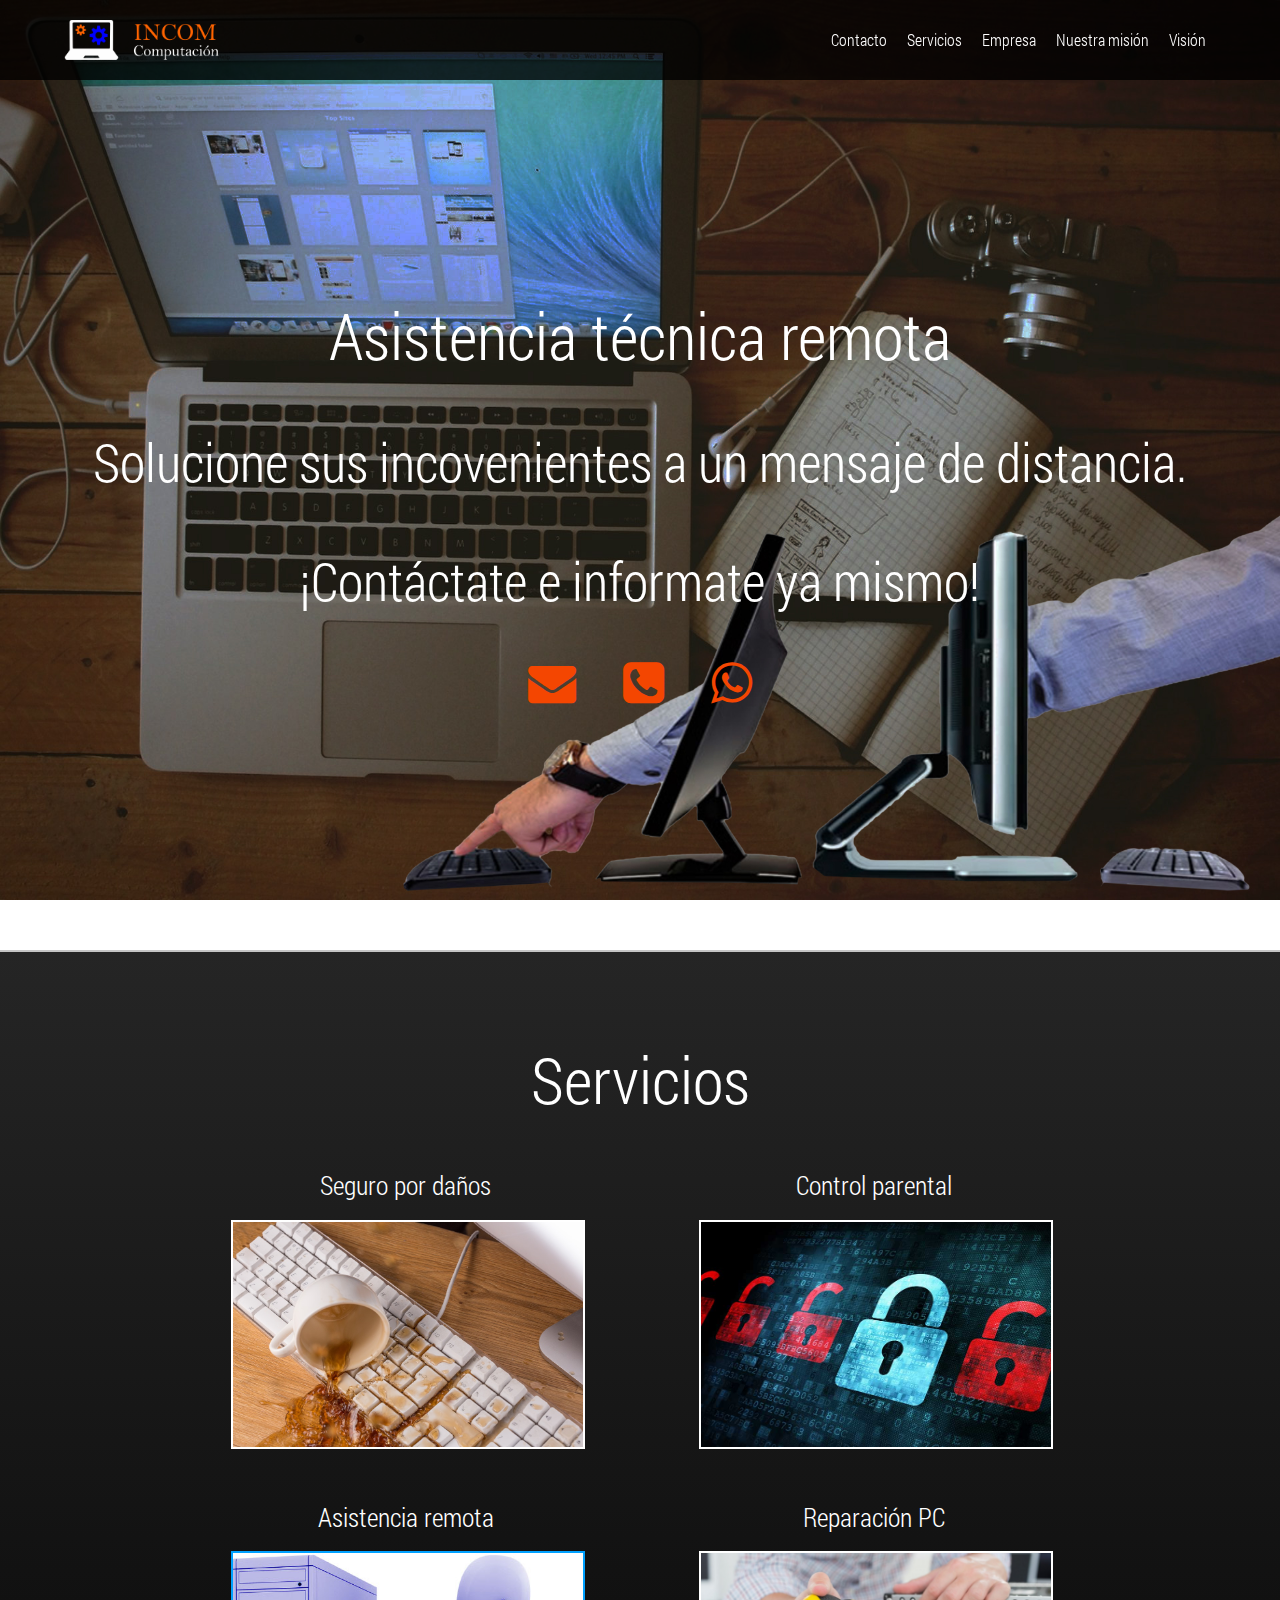
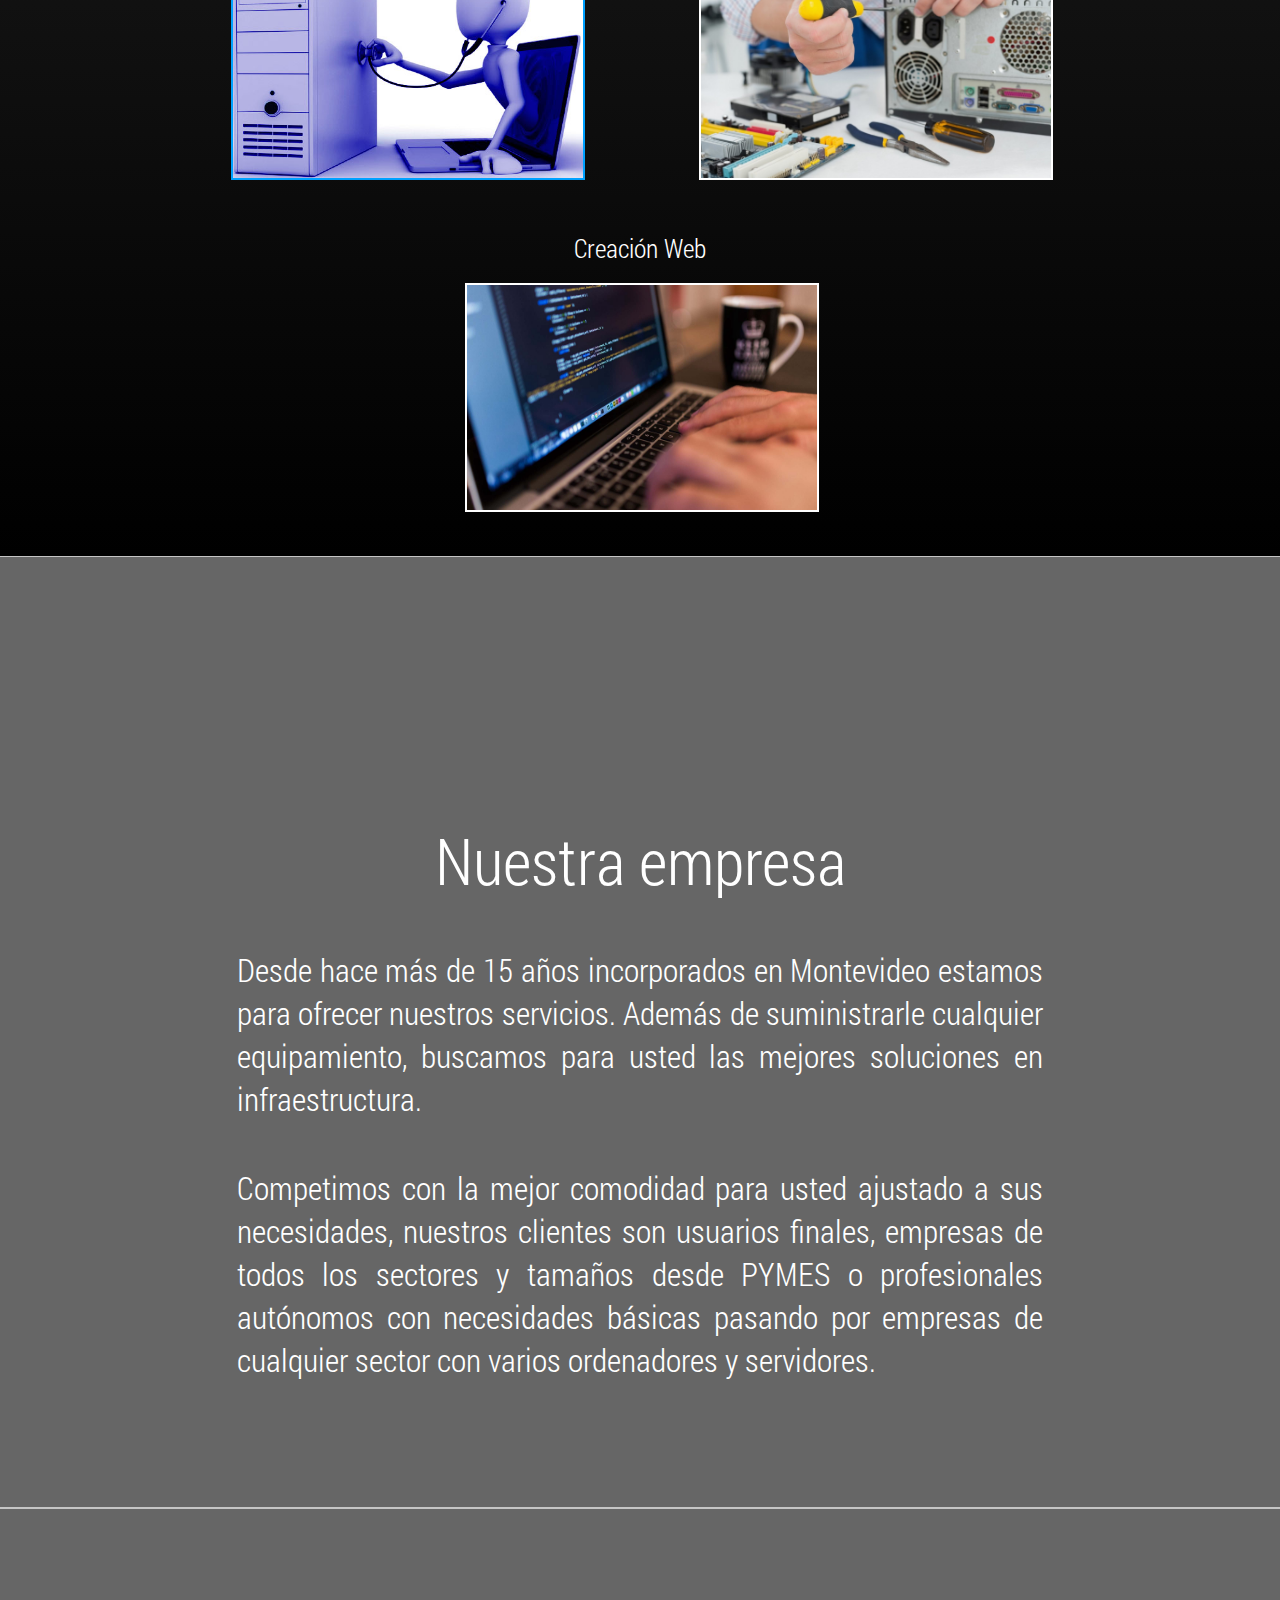
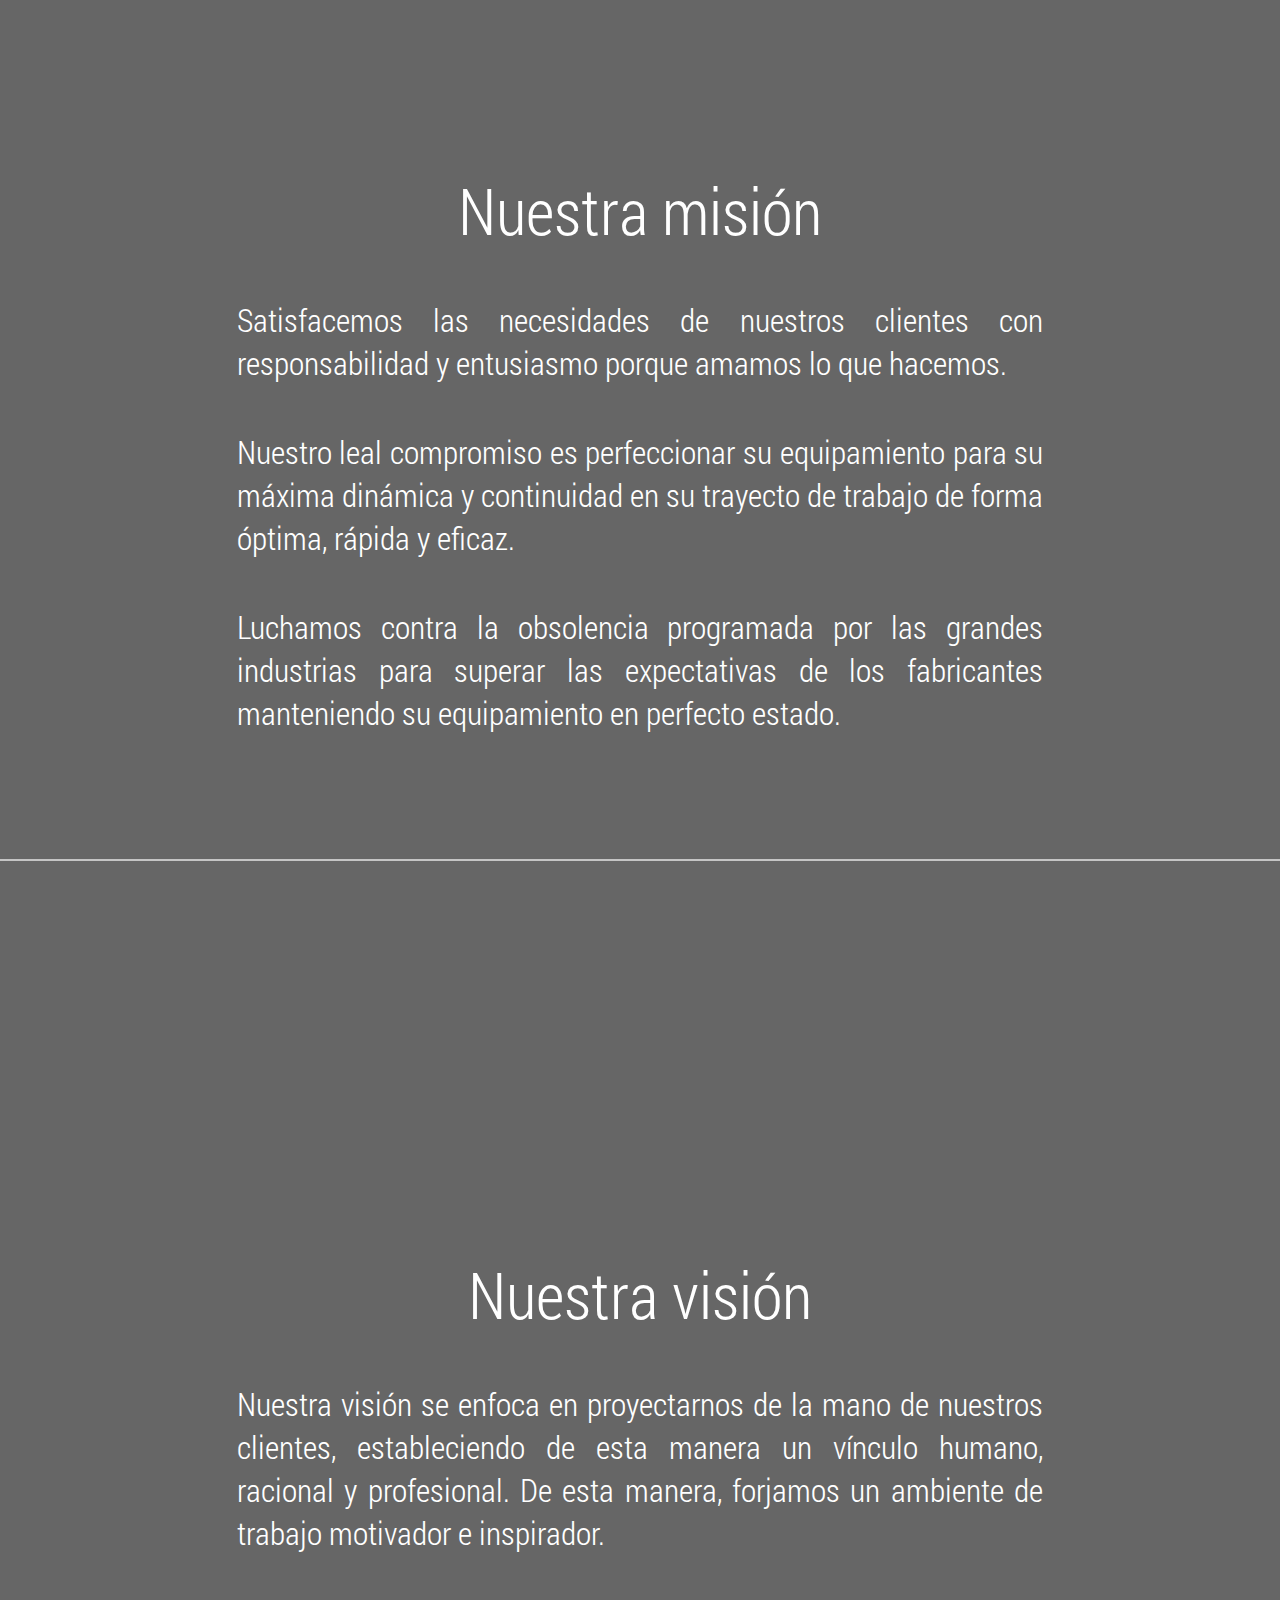
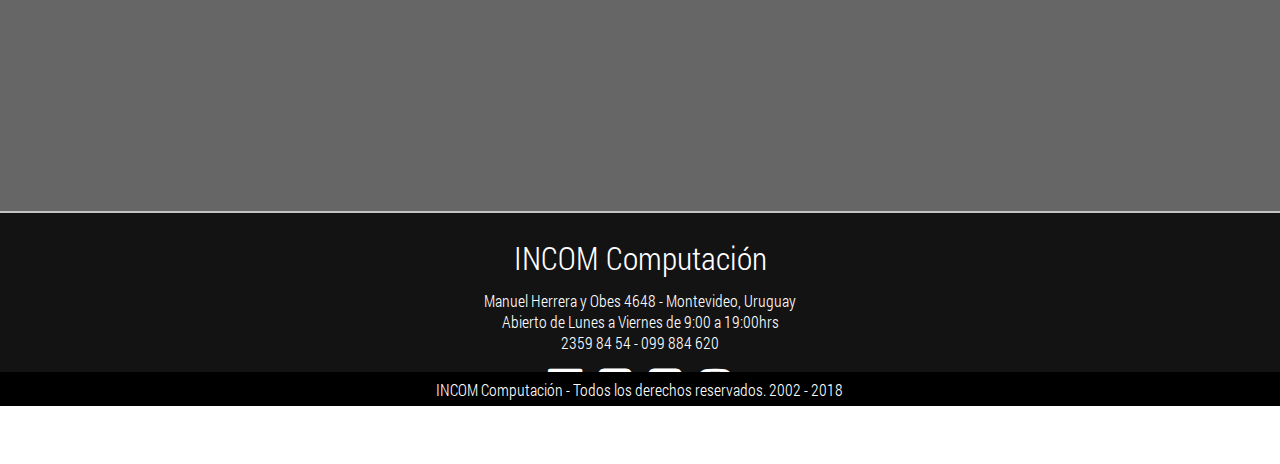
<file: services/remote-asistence.html>
<!DOCTYPE html>
<html>
<head>
	<link rel="shortcut icon" type="image/png" href="../assets/media/favicon.png">
	<link rel="stylesheet" type="text/css" href="../assets/css/font-awesome.min.css">
	<link rel="stylesheet" type="text/css" href="../assets/css/responsive.css">
	<link rel="stylesheet" type="text/css" href="../assets/css/styles.css">
	<meta name="Description" content="Servicio técnico profesional, todos los trabajos garantidos, más de 10 años de experiencia. Reciba en la comodidad de su hogar u oficina a un técnico consultor y obtenga su consulta gratis.">
	<meta name="viewport" content="width=device-width, initial-scale=1">
	<meta charset="utf-8">
	<title>INCOM Computación</title>
</head>
<body>

	<header>
		<div class="main-header-container align">

			<a href="../index.html" class="logo">
				<img src="../assets/media/logo.png" class="main-header-logo">
			</a>

			<nav class="main-header-nav desktop">
				<ul>
					<li>
						<a onClick="showModal()" style="cursor: pointer;">Contacto</a>
					</li>
					<li>
						<a href="#services">Servicios</a>
					</li>
					<li>
						<a href="#us">Empresa</a>
					</li>
					<li>
						<a href="#mision">Nuestra misión</a>
					</li>
					<li>
						<a href="#vision">Visión</a>
					</li>
				</ul>
			</nav>

			<a class="main-header-burger-menu mobile" onclick="showMenu()"><i class="fa fa-bars fa-2x" aria-hidden="true"></i></a>

		</div>
	</header>

	<!-- Modal Menu -->

	<section class="menuModal-section" id="menu-modal" onClick="hideMenu()">
		<div class="menuModal">
			<nav class="main-header-nav-mobile mobile-menu">
				<ul>
					<li>
						<a onClick="showModal()" style="cursor: pointer;">Contacto</a>
					</li>
					<li>
						<a onClick="hideMenu()" href="#services">Servicios</a>
					</li>
					<li>
						<a onClick="hideMenu()" href="#us">Empresa</a>
					</li>
					<li>
						<a onClick="hideMenu()" href="#mision">Nuestra misión</a>
					</li>
					<li>
						<a onClick="hideMenu()" href="#vision">Visión</a>
					</li>
				</ul>
			</nav>
			<button type="button" class="modal-contact-element button-element" id="closeModalButton" onClick="hideMenu()">Cerrar</button>
		</div>
	</section>



	<!--  Hide Modal Section  -->


	<section class="modal-contact fullscrn" id="contact-modal" style="display: none;">
		<div class="modal-contact-form-align">
			<div class="modal-contact-form-container">
				<div class="modal-contact-tittle">
					<h2>Contacto</h2>
				</div>
				<div class="modal-contact-form">
					<form action="../datos.php" method="POST">
						<input type="text" name="name" placeholder="Nombre" required="true" class="modal-contact-element">
						<input type="text" name="mobile" placeholder="Celular" required="true" class="modal-contact-element">
						<input type="text" name="phone" placeholder="Telefono fijo" required="true" class="modal-contact-element">
						<input type="email" name="email" placeholder="e-mail" required="true" class="modal-contact-element">

						<textarea placeholder="Mensaje:" name="mensaje" required="true" class="modal-contact-element textarea-element"></textarea>

						<button type="submit" class="modal-contact-element button-element">Enviar</button>
						<button type="button" class="modal-contact-element button-element" id="closeModalButton" onClick="hideModal()">Cerrar</button>
					</form>
				</div>
			</div>
		</div>
	</section>

	<!--  Main Page Section  -->

	<section class="fullscrn" id="pre_home_remote">
		<div class="fullscrn">
			<div class="align">
				<div class="us-section-content-align">
					<div class="justify">
						<div class="section-tittle-container">
							<h1 class="section-tittle first-tittle">Asistencia técnica remota</h1>
						</div>
						<div class="section-tittle-container">
							<h2 class="section-tittle last-tittle">Solucione sus incovenientes a un mensaje de distancia.</h2>
						</div>
						<div class="section-tittle-container">
							<h2 class="section-tittle last-tittle">¡Contáctate e informate ya mismo!</h2>
						</div>
						<div class="landing-contact-icons">
							<a onClick="showModal()" style="cursor: pointer;"><i class="fa fa-envelope" aria-hidden="true"></i></a>
							<a href="tel:099884620"><i class="fa fa-phone-square" aria-hidden="true"></i></a>
							<a href="https://wa.me/59899884620" target="_blank"><i class="fa fa-whatsapp" aria-hidden="true"></i></a>
						</div>
					</div>
				</div>
			</div>
		</div>
	</section>

	<section class="fullscrn dark" id="pre_services">
		<div class="align">
			<div class="section-tittle-container">
				<h1 class="section-tittle service-tittle">Servicios</h1>
			</div>
			<div class="service-section-content">

				<!-- Services -->

				<div class="service-global-container service-container-space">
					<div class="service-container-tittle"><h2>Seguro por daños</h2></div>
					<a href="secure.html">
						<div class="service-container">
							<div class="service-container-img-container">
								<img src="../assets/media/services/secure.jpg" class="service-container-img">
							</div>
						</div>
					</a>
				</div>

				<div class="service-global-container centered service-container-space">
					<div class="service-container-tittle"><h2>Control parental</h2></div>
					<a href="parental-control.html">
						<div class="service-container">
							<div class="service-container-img-container">
								<img src="../assets/media/services/parental-control.jpg" class="service-container-img">
							</div>
						</div>
					</a>
				</div>

				<div class="service-global-container service-container-space">
					<div class="service-container-tittle"><h2>Asistencia remota</h2></div>
					<a href="remote-asistence.html">
						<div class="service-container selected-service">
							<div class="service-container-img-container">
								<img src="../assets/media/services/remote-asistence.jpg" class="service-container-img">
							</div>
						</div>
					</a>
				</div>

				<div class="service-global-container service-container-space">
					<div class="service-container-tittle"><h2>Reparación PC</h2></div>
					<a href="pc-repair.html">
						<div class="service-container">
							<div class="service-container-img-container">
								<img src="../assets/media/services/pc-repair.jpg" class="service-container-img">
							</div>
						</div>
					</a>
				</div>

				<div class="service-global-container service-container-space" id="final-service">
					<div class="service-container-tittle"><h2>Creación Web</h2></div>
					<a href="web-creation.html">
						<div class="service-container">
							<div class="service-container-img-container">
								<img src="../assets/media/services/web-creation.jpg" class="service-container-img">
							</div>
						</div>
					</a>
				</div>

				<!-- End Services -->

			</div>
		</div>
	</section>

	<section class="fullscrn" id="pre_us">
		<div class="fullscrn light">

			<div class="align">
				<div class="us-section-content-align">
					<div class="justify">
						<div class="section-tittle-container">
							<h1 class="service-tittle">Nuestra empresa</h1>
						</div>
						<div class="us-section-content">
							<p class="us-section-p">Desde hace más de 15 años incorporados en Montevideo estamos para ofrecer nuestros servicios. Además de suministrarle cualquier equipamiento, buscamos para usted las mejores soluciones en infraestructura.</p>
						</div>
						<div class="us-section-content">
							<p class="us-section-p">Competimos con la mejor comodidad para usted ajustado a sus necesidades, nuestros clientes son usuarios finales, empresas de todos los sectores y tamaños desde PYMES o profesionales autónomos con necesidades básicas pasando por empresas de cualquier sector con varios ordenadores y servidores.</p>
						</div>
					</div>
				</div>
			</div>

		</div>
	</section>

	<section class="fullscrn" id="pre_mision">
		<div class="fullscrn light">

			<div class="align">
				<div class="us-section-content-align">
					<div class="justify">
						<div class="section-tittle-container">
							<h1 class="service-tittle">Nuestra misión</h1>
						</div>
						<div class="us-section-content">
							<p class="us-section-p">Satisfacemos las necesidades de nuestros clientes con responsabilidad y entusiasmo porque amamos lo que hacemos.</p>
						</div>
						<div class="us-section-content">
							<p class="us-section-p">Nuestro leal compromiso es perfeccionar su equipamiento para su máxima dinámica y continuidad en su trayecto de trabajo de forma óptima, rápida y eficaz.</p>
						</div>
						<div class="us-section-content">
							<p class="us-section-p">Luchamos contra la obsolencia programada por las grandes industrias para superar las expectativas de los fabricantes manteniendo su equipamiento en perfecto estado.</p>
						</div>
					</div>
				</div>
			</div>

		</div>
	</section>

	<section class="fullscrn" id="pre_vision">
		<div class="fullscrn light">

			<div class="align">
				<div class="us-section-content-align">
					<div class="justify">
						<div class="section-tittle-container">
							<h1 class="service-tittle">Nuestra visión</h1>
						</div>
						<div class="us-section-content">
							<p class="us-section-p">Nuestra visión se enfoca en proyectarnos de la mano de nuestros clientes, estableciendo de esta manera un vínculo humano, racional y profesional. De esta manera, forjamos un ambiente de trabajo motivador e inspirador.</p>
						</div>
					</div>
				</div>
			</div>

		</div>
	</section>

	<footer class="main-footer">
		<div class="align">
			<div class="main-footer-logo-tittle-container">
				<h1 class="footer-logo">INCOM Computación</h1>
			</div>
			<div class="address-container">
				<span>Manuel Herrera y Obes 4648 - Montevideo, Uruguay</span>
				<br>
				<span>Abierto de Lunes a Viernes de 9:00 a 19:00hrs</span>
				<br>
				<span>2359 84 54 - 099 884 620</span>
			</div>
		</div>

		<div class="social-networks-container">
			<a href="https://www.facebook.com/incomRPC/" target="_blank">
				<i class="fa fa-facebook-official" aria-hidden="true"></i>
			</a>
			<a href="https://plus.google.com/" target="_blank">
				<i class="fa fa-google-plus-square" aria-hidden="true"></i>
			</a>
			<a href="https://twitter.com/INCOMrpc" target="_blank">
				<i class="fa fa-twitter-square" aria-hidden="true"></i>
			</a>
			<a href="https://www.instagram.com/incomcomputacion/" target="_blank">
				<i class="fa fa-instagram" aria-hidden="true"></i>
			</a>
		</div>

		<div class="footer-copyright-container">
			<div class="align">
				<span class="footer-copyright">INCOM Computación - Todos los derechos reservados. 2002 - 2018</span>
			</div>
		</div>

	</footer>

	<a href="#home_remote" class="scroll-up fa fa-angle-up" style="display: block;"></a>

	<script type="text/javascript" src="../assets/js/jquery-1.12.0.min.js"></script>
	<script type="text/javascript" src="../assets/js/jquery.jcarousel.min.js"></script>
	<script type="text/javascript" src="../assets/js/scripts.js"></script>
	<script type="text/javascript" src="../assets/js/modal.js"></script>
</body>
</html>
</file>
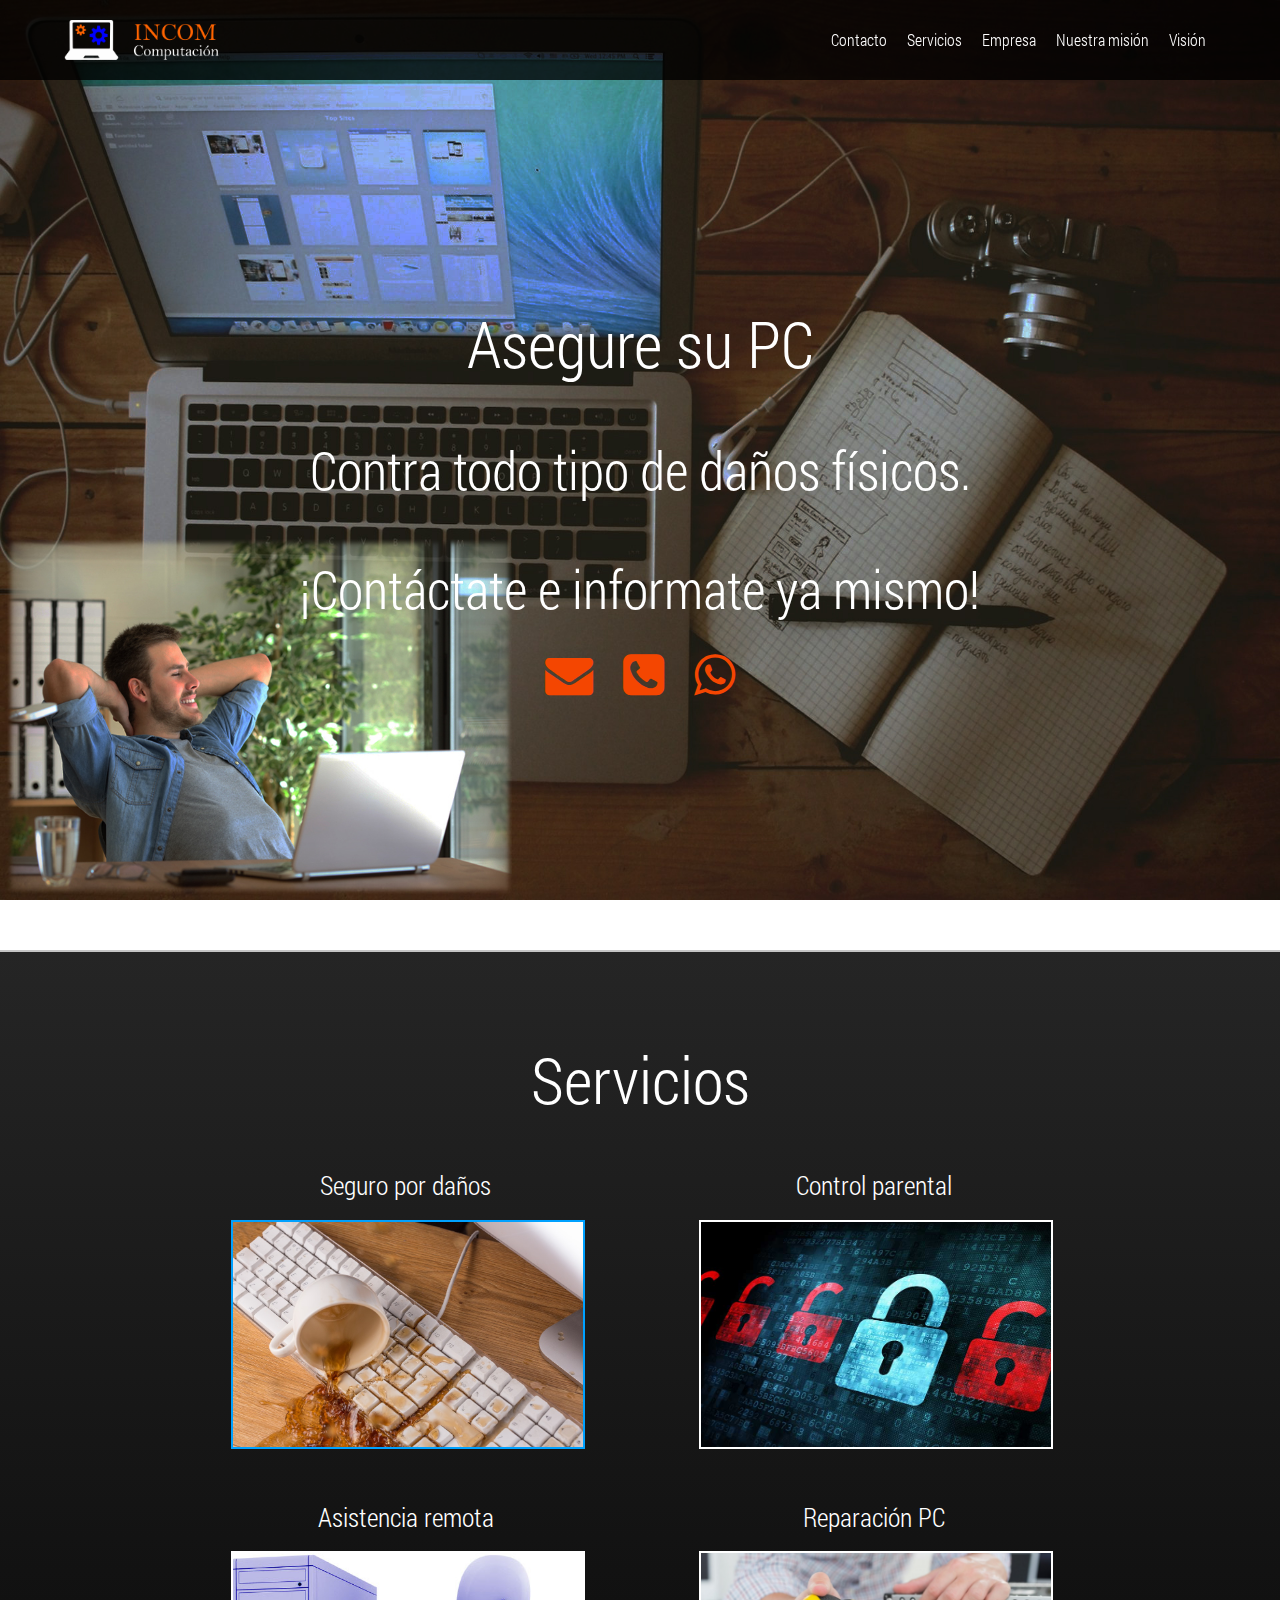
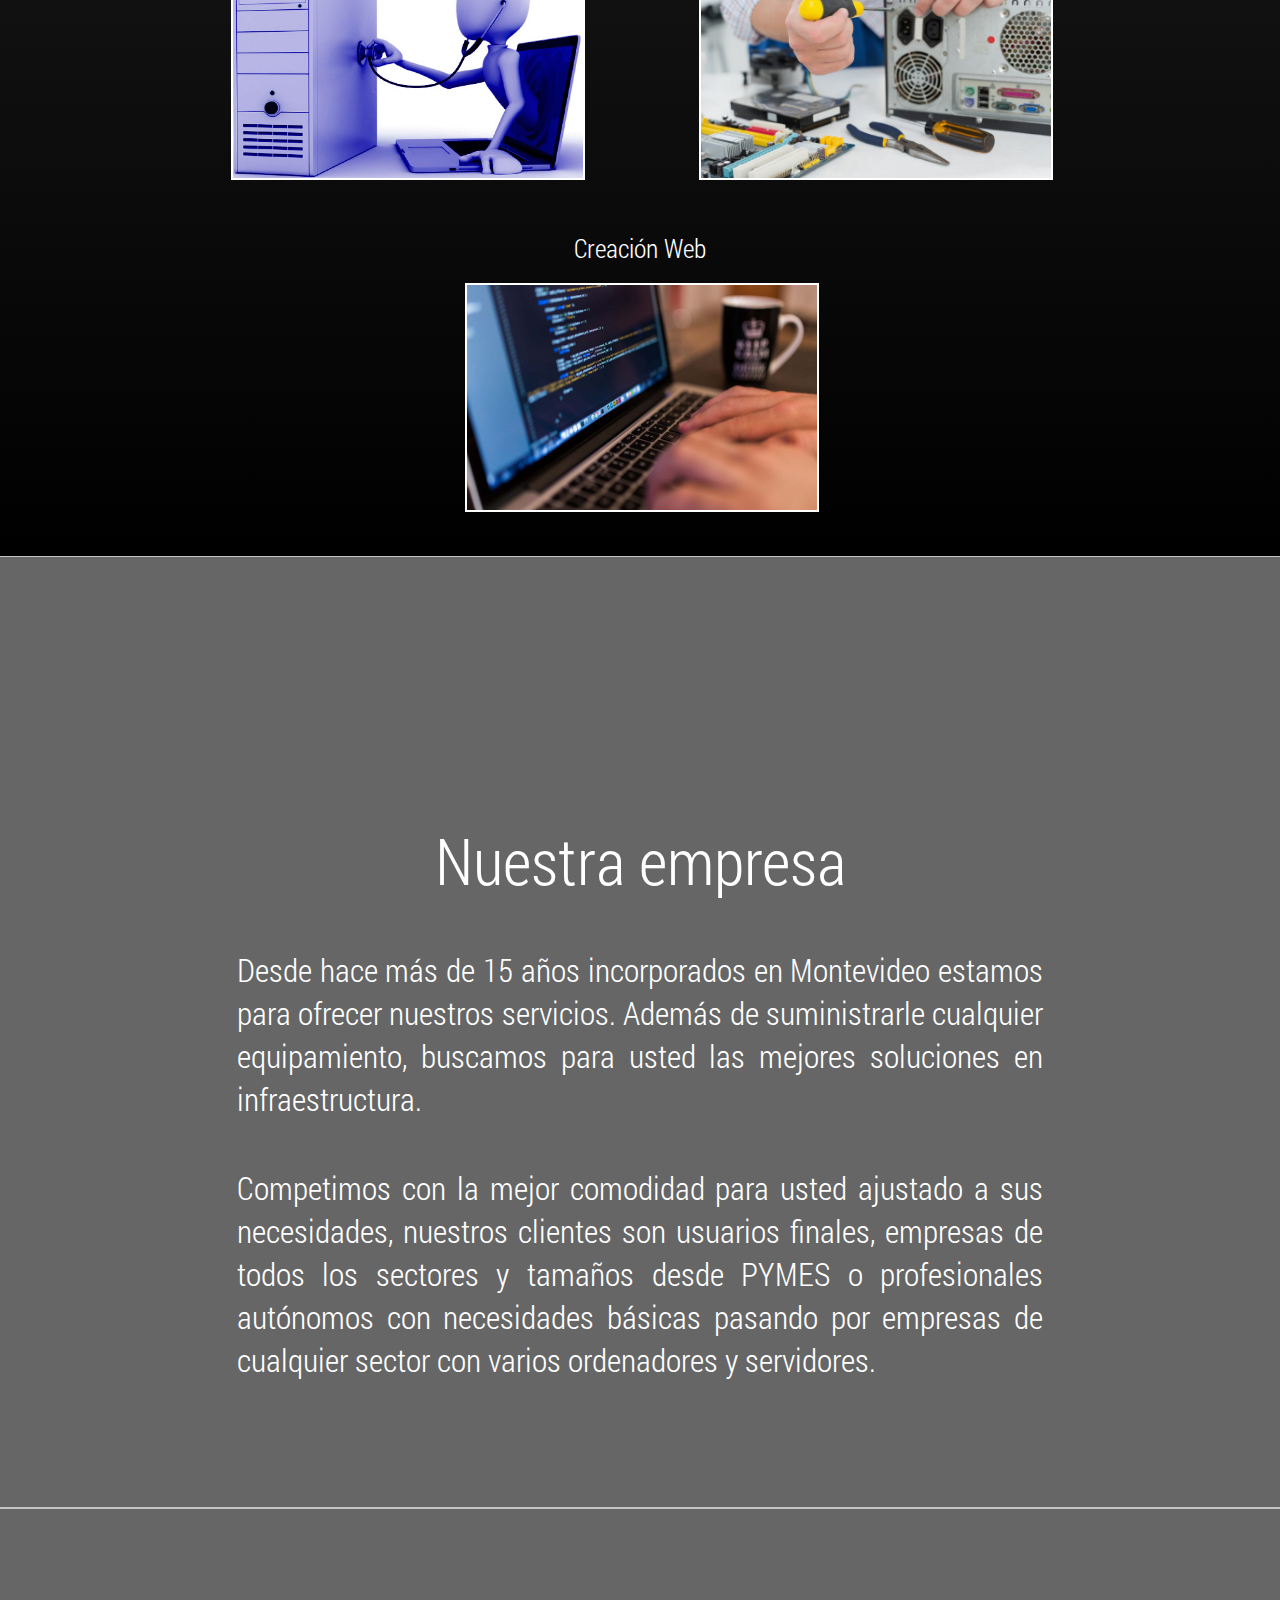
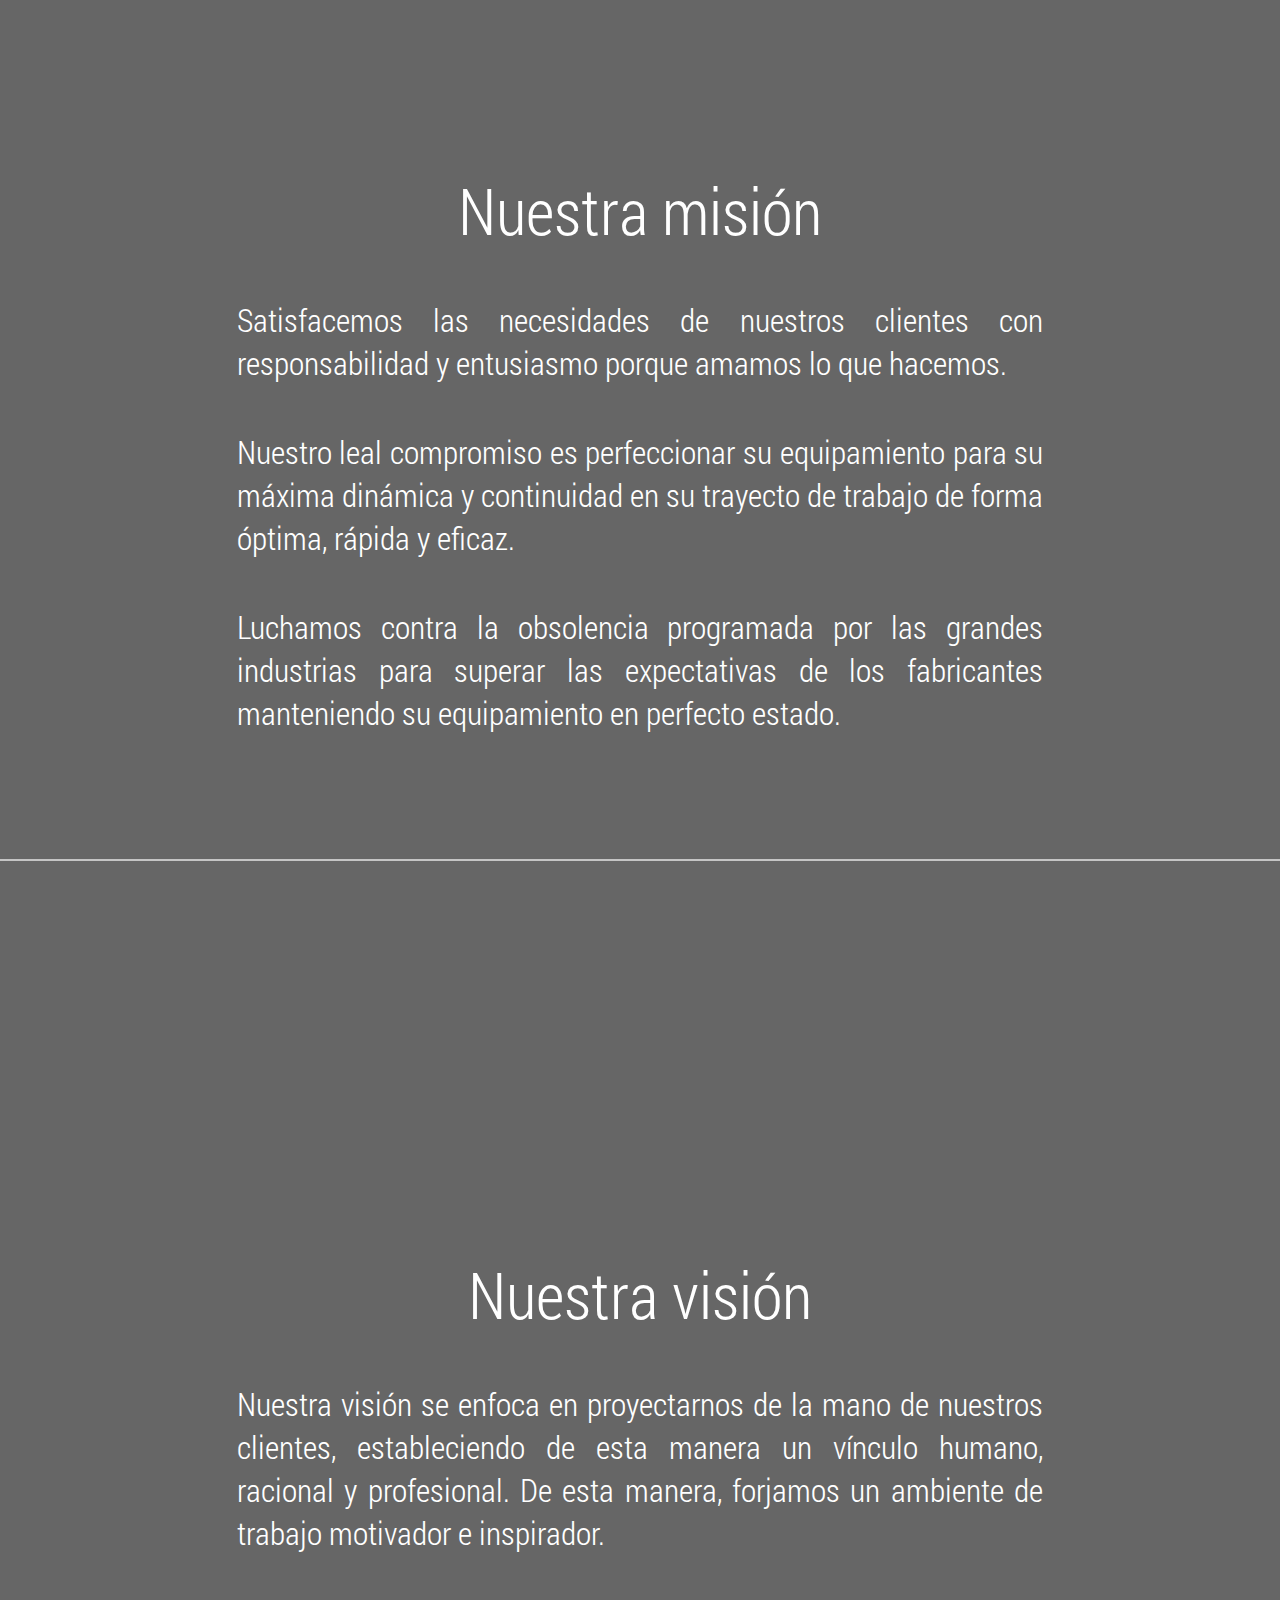
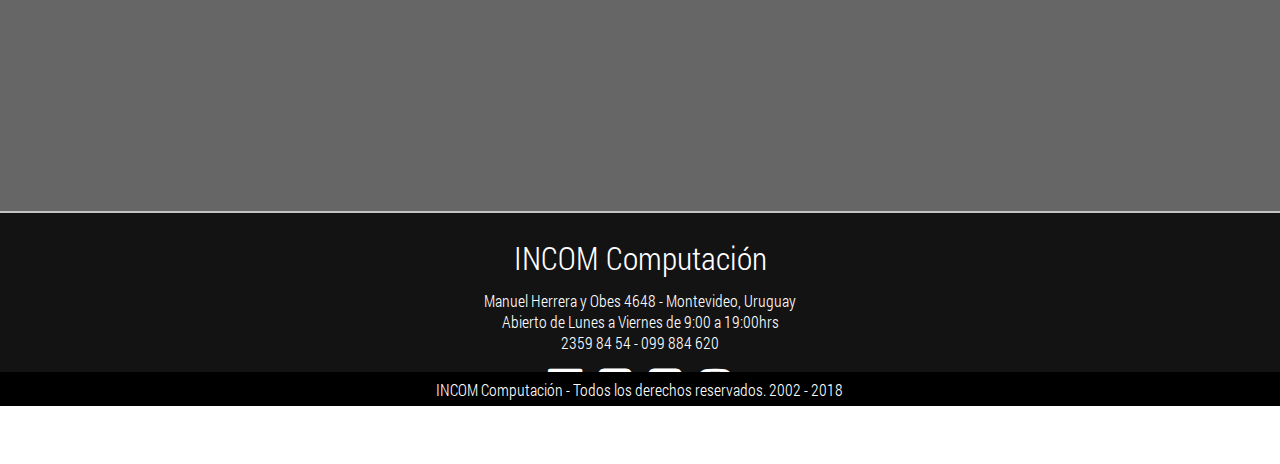
<file: services/secure.html>
<!DOCTYPE html>
<html>
<head>
	<link rel="shortcut icon" type="image/png" href="../assets/media/favicon.png">
	<link rel="stylesheet" type="text/css" href="../assets/css/font-awesome.min.css">
	<link rel="stylesheet" type="text/css" href="../assets/css/responsive.css">
	<link rel="stylesheet" type="text/css" href="../assets/css/styles.css">
	<meta name="Description" content="Servicio técnico profesional, todos los trabajos garantidos, más de 10 años de experiencia. Reciba en la comodidad de su hogar u oficina a un técnico consultor y obtenga su consulta gratis.">
	<meta name="viewport" content="width=device-width, initial-scale=1">
	<meta charset="utf-8">
	<title>INCOM Computación</title>
</head>
<body>

	<header>
		<div class="main-header-container align">

			<a href="../index.html" class="logo">
				<img src="../assets/media/logo.png" class="main-header-logo">
			</a>

			<nav class="main-header-nav desktop">
				<ul>
					<li>
						<a onClick="showModal()" style="cursor: pointer;">Contacto</a>
					</li>
					<li>
						<a href="#services">Servicios</a>
					</li>
					<li>
						<a href="#us">Empresa</a>
					</li>
					<li>
						<a href="#mision">Nuestra misión</a>
					</li>
					<li>
						<a href="#vision">Visión</a>
					</li>
				</ul>
			</nav>

			<a class="main-header-burger-menu mobile" onclick="showMenu()"><i class="fa fa-bars fa-2x" aria-hidden="true"></i></a>

		</div>
	</header>

	<!-- Modal Menu -->

	<section class="menuModal-section" id="menu-modal" onClick="hideMenu()">
		<div class="menuModal">
			<nav class="main-header-nav-mobile mobile-menu">
				<ul>
					<li>
						<a onClick="showModal()" style="cursor: pointer;">Contacto</a>
					</li>
					<li>
						<a onClick="hideMenu()" href="#services">Servicios</a>
					</li>
					<li>
						<a onClick="hideMenu()" href="#us">Empresa</a>
					</li>
					<li>
						<a onClick="hideMenu()" href="#mision">Nuestra misión</a>
					</li>
					<li>
						<a onClick="hideMenu()" href="#vision">Visión</a>
					</li>
				</ul>
			</nav>
			<button type="button" class="modal-contact-element button-element" id="closeModalButton" onClick="hideMenu()">Cerrar</button>
		</div>
	</section>



	<!--  Hide Modal Section  -->


	<section class="modal-contact fullscrn" id="contact-modal" style="display: none;">
		<div class="modal-contact-form-align">
			<div class="modal-contact-form-container">
				<div class="modal-contact-tittle">
					<h2>Contacto</h2>
				</div>
				<div class="modal-contact-form">
					<form action="../datos.php" method="POST">
						<input type="text" name="name" placeholder="Nombre" required="true" class="modal-contact-element">
						<input type="text" name="mobile" placeholder="Celular" required="true" class="modal-contact-element">
						<input type="text" name="phone" placeholder="Telefono fijo" required="true" class="modal-contact-element">
						<input type="email" name="email" placeholder="e-mail" required="true" class="modal-contact-element">

						<textarea placeholder="Mensaje:" name="mensaje" required="true" class="modal-contact-element textarea-element"></textarea>

						<button type="submit" class="modal-contact-element button-element">Enviar</button>
						<button type="button" class="modal-contact-element button-element" id="closeModalButton" onClick="hideModal()">Cerrar</button>
					</form>
				</div>
			</div>
		</div>
	</section>

	<!--  Main Page Section  -->

	<section class="fullscrn" id="pre_home_secure">
		<div class="fullscrn">
			<div class="align">
				<div class="us-section-content-align">
					<div class="justify">
						<div class="section-tittle-container">
							<h1 class="section-tittle first-tittle">Asegure su PC</h1>
						</div>
						<div class="section-tittle-container">
							<h2 class="section-tittle last-tittle">Contra todo tipo de daños físicos.</h2>
						</div>
						<div class="section-tittle-container">
							<h2 class="section-tittle last-tittle">¡Contáctate e informate ya mismo!</h2>
						</div>
						<div class="landing-contact-icons">
							<a onClick="showModal()" style="cursor: pointer;"><i class="fa fa-envelope" aria-hidden="true"></i></a>
							<a href="tel:099884620"><i class="fa fa-phone-square" aria-hidden="true"></i></a>
							<a href="https://wa.me/59899884620" target="_blank"><i class="fa fa-whatsapp" aria-hidden="true"></i></a>
						</div>
					</div>
				</div>
			</div>
		</div>
	</section>

	<section class="fullscrn dark" id="pre_services">
		<div class="align">
			<div class="section-tittle-container">
				<h1 class="section-tittle service-tittle">Servicios</h1>
			</div>
			<div class="service-section-content">

				<!-- Services -->

				<div class="service-global-container service-container-space">
					<div class="service-container-tittle"><h2>Seguro por daños</h2></div>
					<a href="secure.html">
						<div class="service-container selected-service">
							<div class="service-container-img-container">
								<img src="../assets/media/services/secure.jpg" class="service-container-img">
							</div>
						</div>
					</a>
				</div>

				<div class="service-global-container centered service-container-space">
					<div class="service-container-tittle"><h2>Control parental</h2></div>
					<a href="parental-control.html">
						<div class="service-container">
							<div class="service-container-img-container">
								<img src="../assets/media/services/parental-control.jpg" class="service-container-img">
							</div>
						</div>
					</a>
				</div>

				<div class="service-global-container service-container-space">
					<div class="service-container-tittle"><h2>Asistencia remota</h2></div>
					<a href="remote-asistence.html">
						<div class="service-container">
							<div class="service-container-img-container">
								<img src="../assets/media/services/remote-asistence.jpg" class="service-container-img">
							</div>
						</div>
					</a>
				</div>

				<div class="service-global-container service-container-space">
					<div class="service-container-tittle"><h2>Reparación PC</h2></div>
					<a href="pc-repair.html">
						<div class="service-container">
							<div class="service-container-img-container">
								<img src="../assets/media/services/pc-repair.jpg" class="service-container-img">
							</div>
						</div>
					</a>
				</div>

				<div class="service-global-container service-container-space" id="final-service">
					<div class="service-container-tittle"><h2>Creación Web</h2></div>
					<a href="web-creation.html">
						<div class="service-container">
							<div class="service-container-img-container">
								<img src="../assets/media/services/web-creation.jpg" class="service-container-img">
							</div>
						</div>
					</a>
				</div>

				<!-- End Services -->

			</div>
		</div>
	</section>

	<section class="fullscrn" id="pre_us">
		<div class="fullscrn light">

			<div class="align">
				<div class="us-section-content-align">
					<div class="justify">
						<div class="section-tittle-container">
							<h1 class="service-tittle">Nuestra empresa</h1>
						</div>
						<div class="us-section-content">
							<p class="us-section-p">Desde hace más de 15 años incorporados en Montevideo estamos para ofrecer nuestros servicios. Además de suministrarle cualquier equipamiento, buscamos para usted las mejores soluciones en infraestructura.</p>
						</div>
						<div class="us-section-content">
							<p class="us-section-p">Competimos con la mejor comodidad para usted ajustado a sus necesidades, nuestros clientes son usuarios finales, empresas de todos los sectores y tamaños desde PYMES o profesionales autónomos con necesidades básicas pasando por empresas de cualquier sector con varios ordenadores y servidores.</p>
						</div>
					</div>
				</div>
			</div>

		</div>
	</section>

	<section class="fullscrn" id="pre_mision">
		<div class="fullscrn light">

			<div class="align">
				<div class="us-section-content-align">
					<div class="justify">
						<div class="section-tittle-container">
							<h1 class="service-tittle">Nuestra misión</h1>
						</div>
						<div class="us-section-content">
							<p class="us-section-p">Satisfacemos las necesidades de nuestros clientes con responsabilidad y entusiasmo porque amamos lo que hacemos.</p>
						</div>
						<div class="us-section-content">
							<p class="us-section-p">Nuestro leal compromiso es perfeccionar su equipamiento para su máxima dinámica y continuidad en su trayecto de trabajo de forma óptima, rápida y eficaz.</p>
						</div>
						<div class="us-section-content">
							<p class="us-section-p">Luchamos contra la obsolencia programada por las grandes industrias para superar las expectativas de los fabricantes manteniendo su equipamiento en perfecto estado.</p>
						</div>
					</div>
				</div>
			</div>

		</div>
	</section>

	<section class="fullscrn" id="pre_vision">
		<div class="fullscrn light">

			<div class="align">
				<div class="us-section-content-align">
					<div class="justify">
						<div class="section-tittle-container">
							<h1 class="service-tittle">Nuestra visión</h1>
						</div>
						<div class="us-section-content">
							<p class="us-section-p">Nuestra visión se enfoca en proyectarnos de la mano de nuestros clientes, estableciendo de esta manera un vínculo humano, racional y profesional. De esta manera, forjamos un ambiente de trabajo motivador e inspirador.</p>
						</div>
					</div>
				</div>
			</div>

		</div>
	</section>

	<footer class="main-footer">
		<div class="align">
			<div class="main-footer-logo-tittle-container">
				<h1 class="footer-logo">INCOM Computación</h1>
			</div>
			<div class="address-container">
				<span>Manuel Herrera y Obes 4648 - Montevideo, Uruguay</span>
				<br>
				<span>Abierto de Lunes a Viernes de 9:00 a 19:00hrs</span>
				<br>
				<span>2359 84 54 - 099 884 620</span>
			</div>
		</div>

		<div class="social-networks-container">
			<a href="https://www.facebook.com/incomRPC/" target="_blank">
				<i class="fa fa-facebook-official" aria-hidden="true"></i>
			</a>
			<a href="https://plus.google.com/" target="_blank">
				<i class="fa fa-google-plus-square" aria-hidden="true"></i>
			</a>
			<a href="https://twitter.com/INCOMrpc" target="_blank">
				<i class="fa fa-twitter-square" aria-hidden="true"></i>
			</a>
			<a href="https://www.instagram.com/incomcomputacion/" target="_blank">
				<i class="fa fa-instagram" aria-hidden="true"></i>
			</a>
		</div>

		<div class="footer-copyright-container">
			<div class="align">
				<span class="footer-copyright">INCOM Computación - Todos los derechos reservados. 2002 - 2018</span>
			</div>
		</div>

	</footer>

	<a href="#home_secure" class="scroll-up fa fa-angle-up" style="display: block;"></a>

	<script type="text/javascript" src="../assets/js/jquery-1.12.0.min.js"></script>
	<script type="text/javascript" src="../assets/js/jquery.jcarousel.min.js"></script>
	<script type="text/javascript" src="../assets/js/scripts.js"></script>
	<script type="text/javascript" src="../assets/js/modal.js"></script>
</body>
</html>
</file>
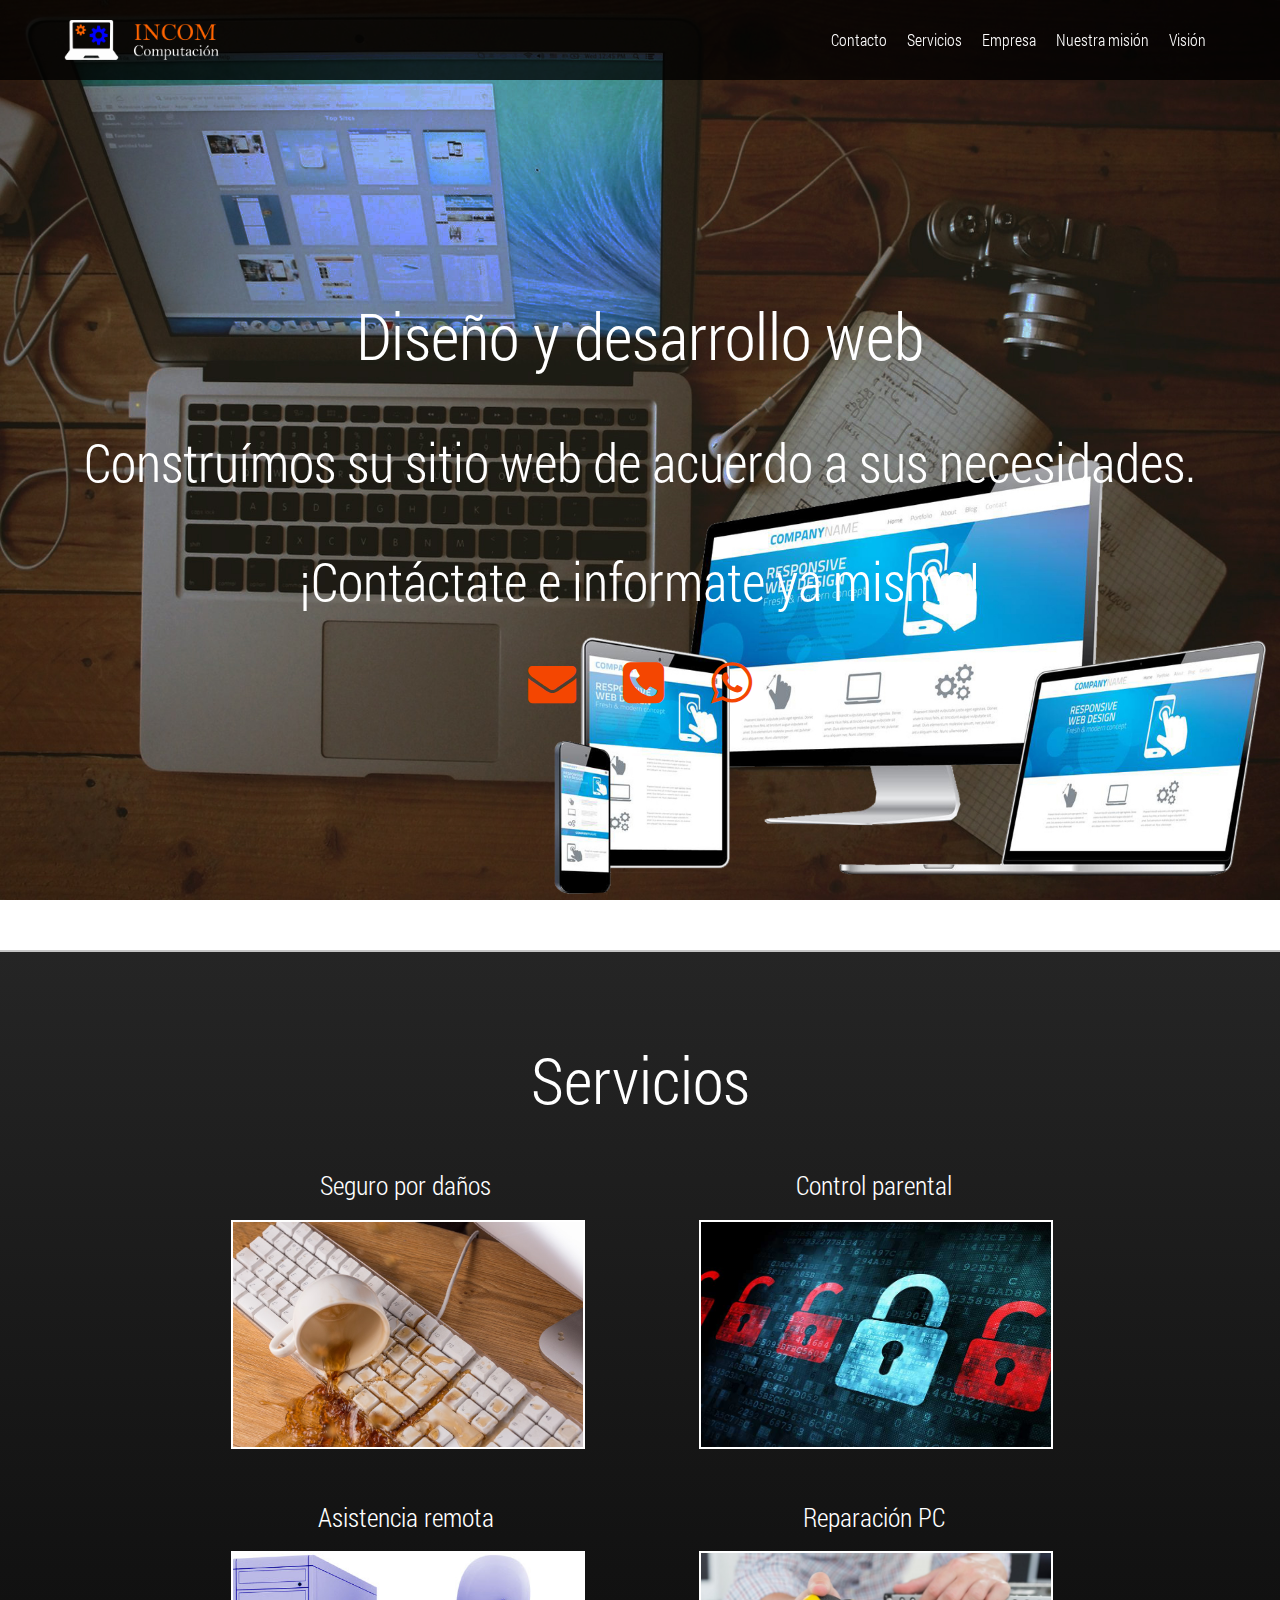
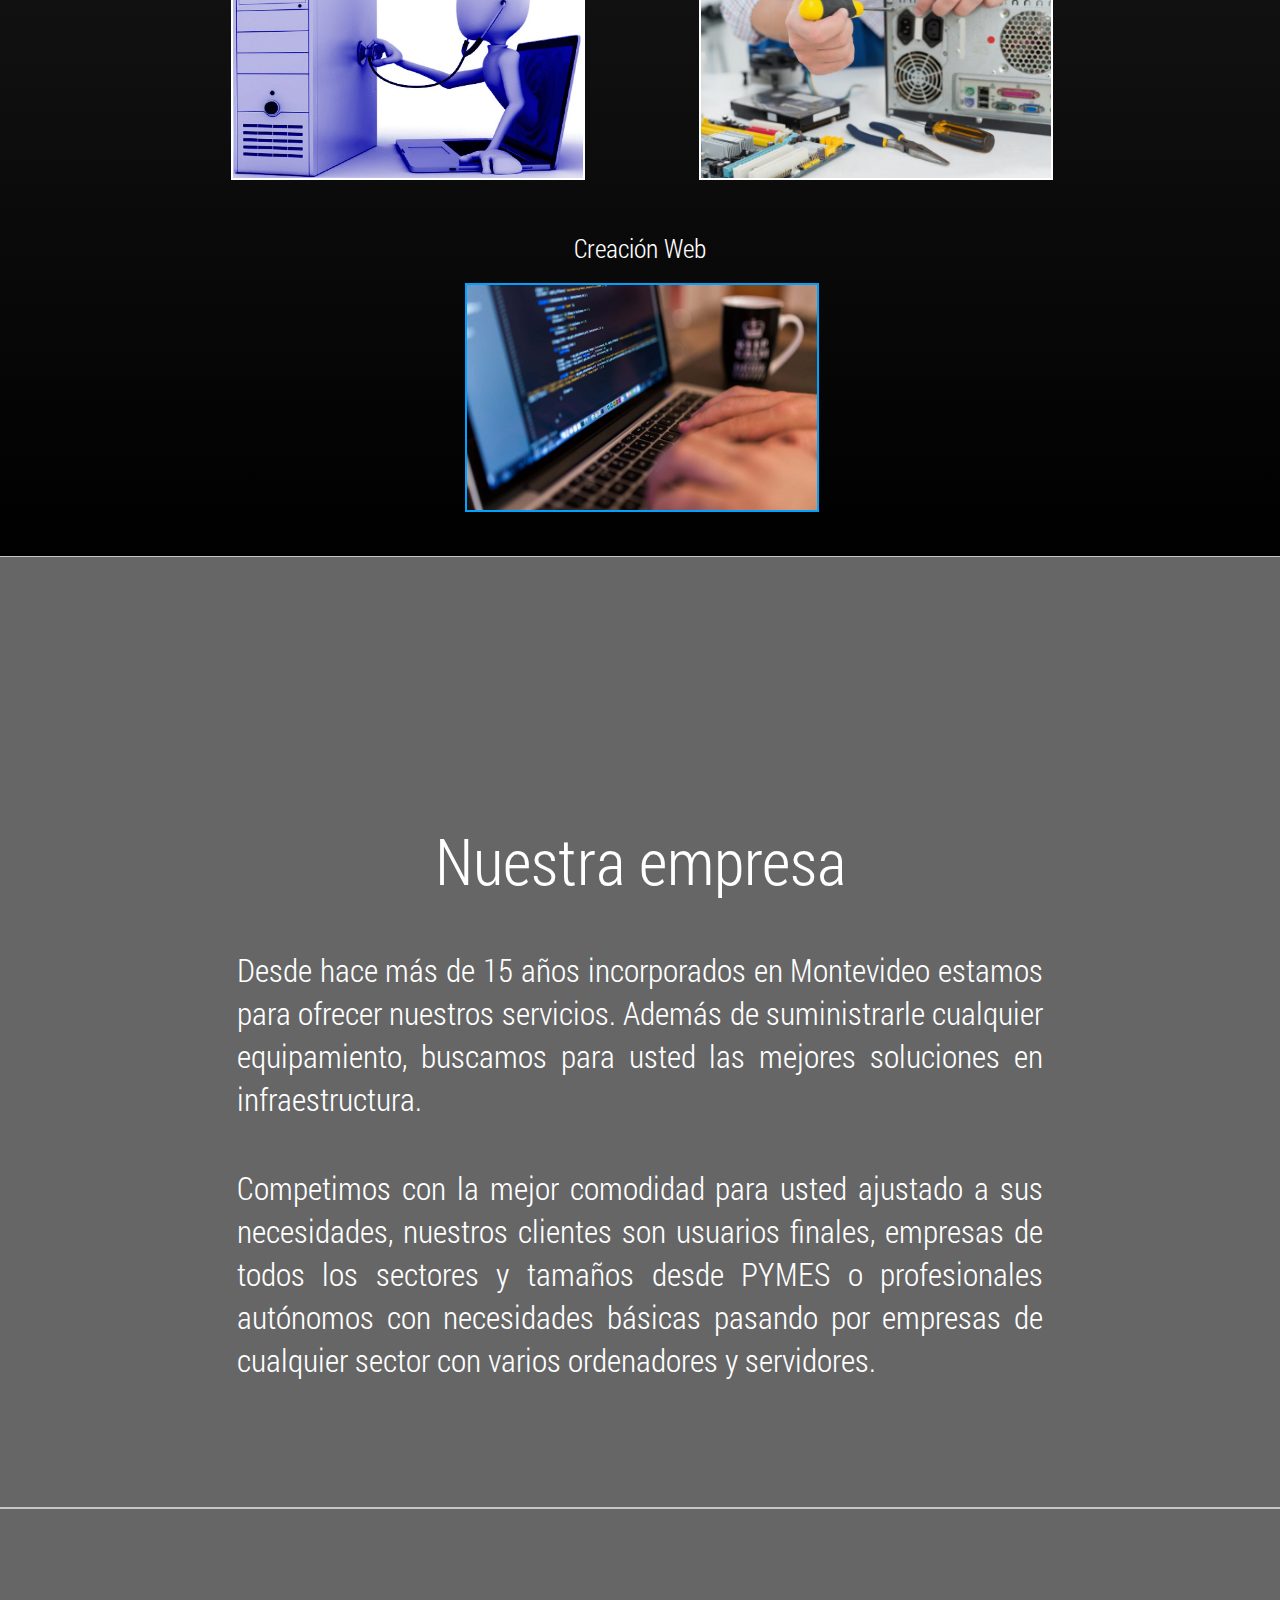
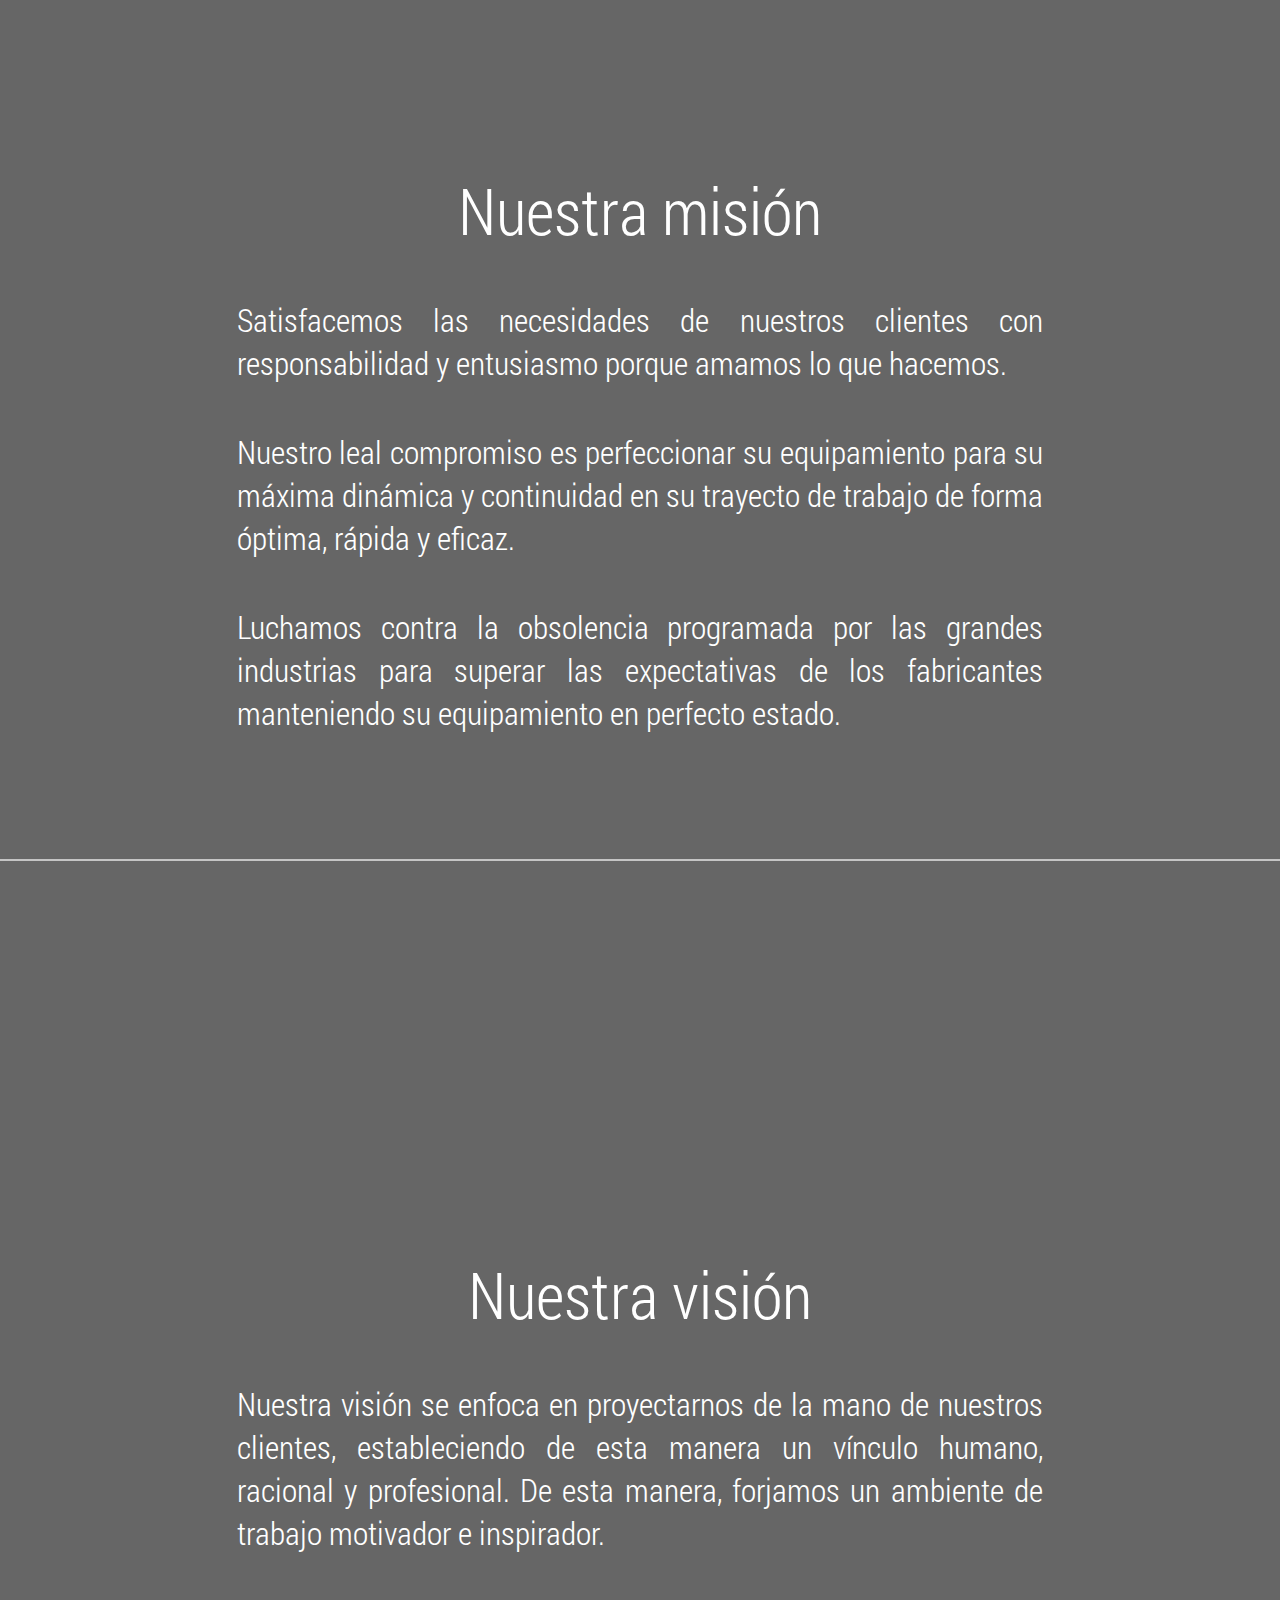
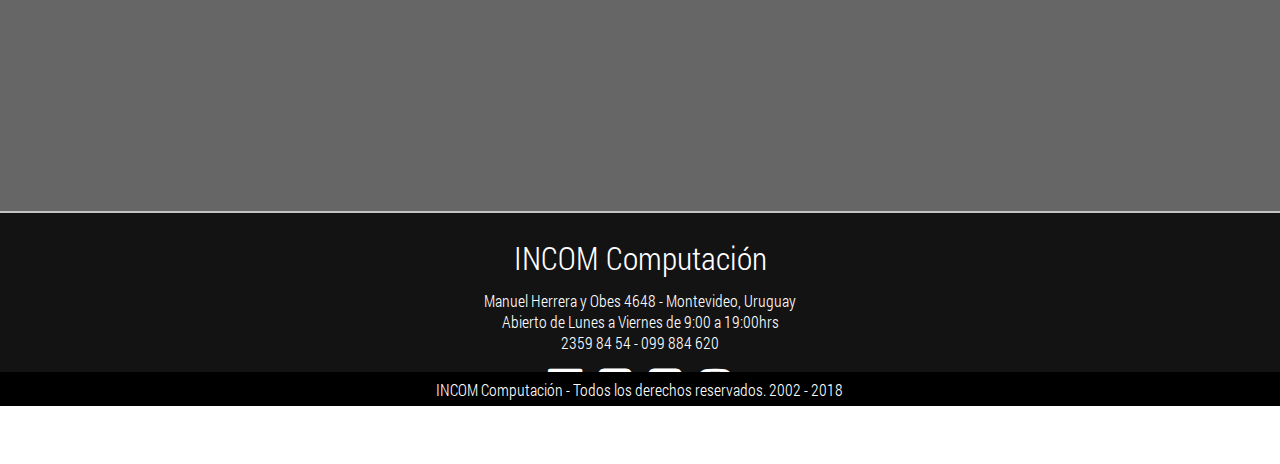
<file: services/web-creation.html>
<!DOCTYPE html>
<html>
<head>
	<link rel="shortcut icon" type="image/png" href="../assets/media/favicon.png">
	<link rel="stylesheet" type="text/css" href="../assets/css/font-awesome.min.css">
	<link rel="stylesheet" type="text/css" href="../assets/css/responsive.css">
	<link rel="stylesheet" type="text/css" href="../assets/css/styles.css">
	<meta keywords="Desarrollo web, diseño web, creación web">
	<meta name="Description" content="Servicio técnico profesional, todos los trabajos garantidos, más de 10 años de experiencia. Reciba en la comodidad de su hogar u oficina a un técnico consultor y obtenga su consulta gratis.">
	<meta name="viewport" content="width=device-width, initial-scale=1">
	<meta charset="utf-8">
	<title>INCOM Computación</title>
</head>
<body>

	<header>
		<div class="main-header-container align">

			<a href="../index.html" class="logo">
				<img src="../assets/media/logo.png" class="main-header-logo">
			</a>

			<nav class="main-header-nav desktop">
				<ul>
					<li>
						<a onClick="showModal()" style="cursor: pointer;">Contacto</a>
					</li>
					<li>
						<a href="#services">Servicios</a>
					</li>
					<li>
						<a href="#us">Empresa</a>
					</li>
					<li>
						<a href="#mision">Nuestra misión</a>
					</li>
					<li>
						<a href="#vision">Visión</a>
					</li>
				</ul>
			</nav>

			<a class="main-header-burger-menu mobile" onclick="showMenu()"><i class="fa fa-bars fa-2x" aria-hidden="true"></i></a>

		</div>
	</header>

		<!-- Modal Menu -->

		<section class="menuModal-section" id="menu-modal" onClick="hideMenu()">
			<div class="menuModal">
				<nav class="main-header-nav-mobile mobile-menu">
					<ul>
						<li>
							<a onClick="showModal()" style="cursor: pointer;">Contacto</a>
						</li>
						<li>
							<a onClick="hideMenu()" href="#services">Servicios</a>
						</li>
						<li>
							<a onClick="hideMenu()" href="#us">Empresa</a>
						</li>
						<li>
							<a onClick="hideMenu()" href="#mision">Nuestra misión</a>
						</li>
						<li>
							<a onClick="hideMenu()" href="#vision">Visión</a>
						</li>
					</ul>
				</nav>
				<button type="button" class="modal-contact-element button-element" id="closeModalButton" onClick="hideMenu()">Cerrar</button>
			</div>
		</section>



	<!--  Hide Modal Section  -->


	<section class="modal-contact fullscrn" id="contact-modal" style="display: none;">
		<div class="modal-contact-form-align">
			<div class="modal-contact-form-container">
				<div class="modal-contact-tittle">
					<h2>Contacto</h2>
				</div>
				<div class="modal-contact-form">
					<form action="../datos.php" method="POST">
						<input type="text" name="name" placeholder="Nombre" required="true" class="modal-contact-element">
						<input type="text" name="mobile" placeholder="Celular" required="true" class="modal-contact-element">
						<input type="text" name="phone" placeholder="Telefono fijo" required="true" class="modal-contact-element">
						<input type="email" name="email" placeholder="e-mail" required="true" class="modal-contact-element">

						<textarea placeholder="Mensaje:" name="mensaje" required="true" class="modal-contact-element textarea-element"></textarea>

						<button type="submit" class="modal-contact-element button-element">Enviar</button>
						<button type="button" class="modal-contact-element button-element" id="closeModalButton" onClick="hideModal()">Cerrar</button>
					</form>
				</div>
			</div>
		</div>
	</section>

	<!--  Main Page Section  -->

	<section class="fullscrn" id="pre_home_web">
		<div class="fullscrn">
			<div class="align">
				<div class="us-section-content-align">
					<div class="justify">
						<div class="section-tittle-container">
							<h1 class="section-tittle first-tittle">Diseño y desarrollo web</h1>
						</div>
						<div class="section-tittle-container">
							<h2 class="section-tittle last-tittle">Construímos su sitio web de acuerdo a sus necesidades.</h2>
						</div>
						<div class="section-tittle-container">
							<h2 class="section-tittle last-tittle">¡Contáctate e informate ya mismo!</h2>
						</div>
						<div class="landing-contact-icons">
							<a onClick="showModal()" style="cursor: pointer;"><i class="fa fa-envelope" aria-hidden="true"></i></a>
							<a href="tel:099884620"><i class="fa fa-phone-square" aria-hidden="true"></i></a>
							<a href="https://wa.me/59899884620" target="_blank"><i class="fa fa-whatsapp" aria-hidden="true"></i></a>
						</div>
					</div>
				</div>
			</div>
		</div>
	</section>

	<section class="fullscrn dark" id="pre_services">
		<div class="align">
			<div class="section-tittle-container">
				<h1 class="section-tittle service-tittle">Servicios</h1>
			</div>
			<div class="service-section-content">

				<!-- Services -->

				<div class="service-global-container service-container-space">
					<div class="service-container-tittle"><h2>Seguro por daños</h2></div>
					<a href="secure.html">
						<div class="service-container">
							<div class="service-container-img-container">
								<img src="../assets/media/services/secure.jpg" class="service-container-img">
							</div>
						</div>
					</a>
				</div>

				<div class="service-global-container centered service-container-space">
					<div class="service-container-tittle"><h2>Control parental</h2></div>
					<a href="parental-control.html">
						<div class="service-container">
							<div class="service-container-img-container">
								<img src="../assets/media/services/parental-control.jpg" class="service-container-img">
							</div>
						</div>
					</a>
				</div>

				<div class="service-global-container service-container-space">
					<div class="service-container-tittle"><h2>Asistencia remota</h2></div>
					<a href="remote-asistence.html">
						<div class="service-container">
							<div class="service-container-img-container">
								<img src="../assets/media/services/remote-asistence.jpg" class="service-container-img">
							</div>
						</div>
					</a>
				</div>

				<div class="service-global-container service-container-space">
					<div class="service-container-tittle"><h2>Reparación PC</h2></div>
					<a href="pc-repair.html">
						<div class="service-container">
							<div class="service-container-img-container">
								<img src="../assets/media/services/pc-repair.jpg" class="service-container-img">
							</div>
						</div>
					</a>
				</div>

				<div class="service-global-container service-container-space" id="final-service">
					<div class="service-container-tittle"><h2>Creación Web</h2></div>
					<a href="web-creation.html">
						<div class="service-container selected-service">
							<div class="service-container-img-container">
								<img src="../assets/media/services/web-creation.jpg" class="service-container-img">
							</div>
						</div>
					</a>
				</div>

				<!-- End Services -->

			</div>
		</div>
	</section>

	<section class="fullscrn" id="pre_us">
		<div class="fullscrn light">

			<div class="align">
				<div class="us-section-content-align">
					<div class="justify">
						<div class="section-tittle-container">
							<h1 class="service-tittle">Nuestra empresa</h1>
						</div>
						<div class="us-section-content">
							<p class="us-section-p">Desde hace más de 15 años incorporados en Montevideo estamos para ofrecer nuestros servicios. Además de suministrarle cualquier equipamiento, buscamos para usted las mejores soluciones en infraestructura.</p>
						</div>
						<div class="us-section-content">
							<p class="us-section-p">Competimos con la mejor comodidad para usted ajustado a sus necesidades, nuestros clientes son usuarios finales, empresas de todos los sectores y tamaños desde PYMES o profesionales autónomos con necesidades básicas pasando por empresas de cualquier sector con varios ordenadores y servidores.</p>
						</div>
					</div>
				</div>
			</div>

		</div>
	</section>

	<section class="fullscrn" id="pre_mision">
		<div class="fullscrn light">

			<div class="align">
				<div class="us-section-content-align">
					<div class="justify">
						<div class="section-tittle-container">
							<h1 class="service-tittle">Nuestra misión</h1>
						</div>
						<div class="us-section-content">
							<p class="us-section-p">Satisfacemos las necesidades de nuestros clientes con responsabilidad y entusiasmo porque amamos lo que hacemos.</p>
						</div>
						<div class="us-section-content">
							<p class="us-section-p">Nuestro leal compromiso es perfeccionar su equipamiento para su máxima dinámica y continuidad en su trayecto de trabajo de forma óptima, rápida y eficaz.</p>
						</div>
						<div class="us-section-content">
							<p class="us-section-p">Luchamos contra la obsolencia programada por las grandes industrias para superar las expectativas de los fabricantes manteniendo su equipamiento en perfecto estado.</p>
						</div>
					</div>
				</div>
			</div>

		</div>
	</section>

	<section class="fullscrn" id="pre_vision">
		<div class="fullscrn light">

			<div class="align">
				<div class="us-section-content-align">
					<div class="justify">
						<div class="section-tittle-container">
							<h1 class="service-tittle">Nuestra visión</h1>
						</div>
						<div class="us-section-content">
							<p class="us-section-p">Nuestra visión se enfoca en proyectarnos de la mano de nuestros clientes, estableciendo de esta manera un vínculo humano, racional y profesional. De esta manera, forjamos un ambiente de trabajo motivador e inspirador.</p>
						</div>
					</div>
				</div>
			</div>

		</div>
	</section>

	<footer class="main-footer">
		<div class="align">
			<div class="main-footer-logo-tittle-container">
				<h1 class="footer-logo">INCOM Computación</h1>
			</div>
			<div class="address-container">
				<span>Manuel Herrera y Obes 4648 - Montevideo, Uruguay</span>
				<br>
				<span>Abierto de Lunes a Viernes de 9:00 a 19:00hrs</span>
				<br>
				<span>2359 84 54 - 099 884 620</span>
			</div>
		</div>

		<div class="social-networks-container">
			<a href="https://www.facebook.com/incomRPC/" target="_blank">
				<i class="fa fa-facebook-official" aria-hidden="true"></i>
			</a>
			<a href="https://plus.google.com/" target="_blank">
				<i class="fa fa-google-plus-square" aria-hidden="true"></i>
			</a>
			<a href="https://twitter.com/INCOMrpc" target="_blank">
				<i class="fa fa-twitter-square" aria-hidden="true"></i>
			</a>
			<a href="https://www.instagram.com/incomcomputacion/" target="_blank">
				<i class="fa fa-instagram" aria-hidden="true"></i>
			</a>
		</div>

		<div class="footer-copyright-container">
			<div class="align">
				<span class="footer-copyright">INCOM Computación - Todos los derechos reservados. 2002 - 2018</span>
			</div>
		</div>

	</footer>

	<a href="#home_web" class="scroll-up fa fa-angle-up" style="display: block;"></a>

	<script type="text/javascript" src="../assets/js/jquery-1.12.0.min.js"></script>
	<script type="text/javascript" src="../assets/js/jquery.jcarousel.min.js"></script>
	<script type="text/javascript" src="../assets/js/scripts.js"></script>
	<script type="text/javascript" src="../assets/js/modal.js"></script>
</body>
</html>
</file>
<file: assets/css/responsive.css>
.desktop {
	display: none;
}
.mobile {
	display: none;
}

@media (min-width: 721px) {
	.desktop {
		display: block;
	}
	.social-networks-container {
		margin-bottom: 4.5%;
	}
	.us-section-p {
		font-size: 2rem;
	}
	.centered {
    	margin-left: 10%;
    	margin-right: 10%;
	}
	.service-global-container {
		width: 350px;
	}
	.service-tittle {
    	margin-top: 85px;
    	font-size: 4rem;
	}
	.main-footer-logo-tittle-container {
    	margin-top: 2%;
    	margin-bottom: 1%;
	}

}



@media (max-width: 720px) {
	.mobile {
		display: block;
	}
	.social-networks-container {
	margin-bottom: 8%;
	}
	.us-section-p {
	font-size: 1.5rem;
	}
	.centered {
		margin: 0;
	}
	.service-global-container {
		width: 350px;
	}
	.service-tittle {
    	margin-top: 85px;
    	font-size: 4rem;
	}
	.main-footer-logo-tittle-container {
    	margin-top: 2%;
    	margin-bottom: 1%;
	}
}

@media (max-width: 480px) {
	.social-networks-container {
		margin-bottom: 25%;
	}
	.service-global-container {
		width: 250px;
	}
	.us-section-content-align {
		margin-bottom: 20%;
	}
	.service-tittle {
    	margin-top: 85px;
    	font-size: 2.5rem;
	}
	.main-footer-logo-tittle-container {
    	margin-top: 8%;
    	margin-bottom: 1%;
	}
}
</file>
<file: assets/css/styles.css>
/* Fonts */

@font-face {
	font-family: roboto-light;
	src: url(../fonts/RobotoCondensed-Light.ttf);
}
@font-face {
	font-family: roboto-regular;
	src: url(../fonts/RobotoCondensed-Regular.ttf);
}


/* Global Styles */


body {
	margin: 0;

	text-align: center;
	font-family: roboto-light;
	color: #fff;
}
h1, h2, h3, span, p {
	margin: 0;
	font-weight: normal;
}
a {
	text-decoration: none;
}
.align {
	width: 90%;
	margin: auto;
	overflow: hidden;
}
.fullscrn {
	width: 100%;
	min-height: 100vh;
	overflow: hidden;
	box-sizing: border-box;
	background-attachment: fixed;
	border-bottom: solid 1px #c5c5c5;
}
.light {
	background-color: #00000099;
}
.dark {
	background: #0000009c;
}


/* Main Header Styles */

.main-header {
	position: fixed;
	top: 0;
	left: 0;
	right: 0;
	width: 100%;
	height: 80px;
	z-index: 10;

	background: #000000c7;
}

/* Header */

header {
	position: fixed;
	top: 0;
	left: 0;
	right: 0;
	height: 80px;
	z-index: 10;
	background: #000000c7;
}

.logo {
	display: block;
	float: left;
}
.main-header-logo {
	float: left;
	height: 40px;
	padding: 20px 0;
}

.main-header-nav {
	float: right;
	height: 80px;
}
.main-header-nav ul {
	list-style: none;
	margin: 0;
	padding: 0;
}
.main-header-nav ul li {
	float: left;
}
.main-header-nav ul li a {
	display: inline-block;
	height: 60px;
	line-height: 60px;
	margin: 10px 0;
	padding: 0 10px;
	color: #fff;
}
.main-header-nav ul li a:hover {
	transition: all 200ms ease-in;
	color: #87c5fb;
}
.main-header-burger-menu {
  float: right;
  height: 60px;
  line-height: 68px;
  margin: 10px 0;
  cursor: pointer;
}

/* Menu Mobile Styles  */

.menuModal-section {
	display: none;
	position: fixed;
	width: 100%;
	height: 100vh;
	z-index: 20;

	cursor: pointer;
	background: #0000009e;
}
.menuModal {
  position: fixed;
  width: 50%;
  height: 100vh;
  top: 0;
  right: 0;
  padding-right: 40px;
  padding-left: 40px;
  box-sizing: border-box;
  z-index: 30;
	
	background: #000000eb;
	border-left: solid 1px #fff;
}
.main-header-nav-mobile ul li {
	border-bottom: solid 1px #fff;
}
.main-header-nav-mobile ul {
	list-style-type: none;
	padding: 0;
}
.main-header-nav-mobile li {
	line-height: 10vh;
	text-align: left;
}
.main-header-nav-mobile li a{
	color: #fff;
}
.mobile-menu {
	margin-bottom: 30px;
}

/* Contact Modal Styles */

.modal-contact {
	position: fixed;
	z-index: 40;

	background: #000000d6;
}
.modal-contact-form-align {
	display: flex;
	height: 100vh;
	align-items: center;
	justify-content: center;
}
.modal-contact-form-container {
	width: 30%;
	padding: 2%;
	box-sizing: border-box;
	overflow: hidden;
	min-width: 300px;

	background: #000000c2;
	border: solid 1px #fff;
}
.modal-contact-tittle {}
.modal-contact-form {
	width: 100%;
	height: 85%;
	margin-top: 4%;
}
.modal-contact-element {
	display: block;
	width: 80%;
	height: 40px;
	margin: auto;
	margin-bottom: 20px;
	padding-left: 2%;
	box-sizing: border-box;

	font-family: roboto-light;
	font-size: 16px;

	background: none;
	border: solid 1px #fff;
	color: #fff;
}
.modal-contact-element::placeholder {
	color: #fff;
}
.textarea-element {
	height: 80px;
}
.button-element {
	padding: 0;

	cursor: pointer;
	transition: all 300ms ease-in;
}
.button-element:hover {
	background: #87c5fb;
	transition: all 300ms ease-in;
}
#closeModalButton {
	width: 40%;
}


/* Landings bg */

#pre_home_secure {
	background-image: url(../media/landings/secure-landing.jpg);
	background-size: 100% 100vh;
}
#pre_home_parental {
	background-image: url(../media/landings/parental-control-landing.jpg);
	background-size: 100% 100vh;
}
#pre_home_remote {
	background-image: url(../media/landings/remote-asistence-landing.jpg);
	background-size: 100% 100vh;
}
#pre_home_repair {
	background-image: url(../media/landings/pc-repair-landing.jpg);
	background-size: 100% 100vh;
}
#pre_home_web {
	background-image: url(../media/landings/web-creation-landing.jpg);
	background-size: 100% 100vh;
}


/* Main Page Section Styles */


#pre_home {
	background-image: url(../media/landing-bg.jpg);
	background-size: 100% 100vh;
}
.first-tittle {
	font-size: 4rem;
}
.second-tittle {
	font-size: 4rem;
}
.last-tittle {
	font-size: 3.3rem;
}
.home-section-button {
	margin-top: 2%;
}
.home-section-button button {
	width: 50%;
    height: 7vh;

    font-family: roboto-light;
    font-size: 1.3rem;
    cursor: pointer;

    color: #fff;
    border: solid 2px #fff;
    background: none;
    background: #000000ad;
    transition: all 200ms ease-in;
}
.home-section-button button:hover {
	color: #87c5fb;
    transition: all 200ms ease-in;
}
.landing-contact-icons {
	margin-top: 4%;
	margin-bottom: 50px;
}
.landing-contact-icons .fa {
	margin-right: 2%;
	margin-left: 2%;

	font-size: 3rem;

	color: #f44601;
	transition: all 200ms ease-in;
}
.landing-contact-icons .fa:hover {
    color: #87c5fb;
	transition: all 200ms ease-in;
	transform: scale(1.2);
}
.landing-background {
	position: relative;
	width: 100%;
	height: 100%;
	top: 0;
	left: 0;
	display: inline-block;
	z-index: -1;
}
#pre_services {
	background-image: linear-gradient(#252525, #000000);
}
.service-global-container {
	margin-bottom: 4%;
}
.section-tittle-container {
	margin-top: 50px;
}
.section-tittle {}
.service-section-content {
	margin-top: 4%;
}
.service-global-container {
	display: inline-block;

	text-align: center;
}
.service-container {
	display: inline-block;
	height: 25vh;
	width: 100%;
	overflow: hidden;

	border: solid 2px #fff;
}
.selected-service {
	border-color: #00a1ff;
}
.service-container-tittle {
	margin-bottom: 5%;

	font-size: 1.1rem;
}
.service-container-img-container {}
.service-container-img {
	width: 100%;
	height: 25vh;

	transition: all 300ms ease-in;
	transform: scale(1);

	cursor: pointer;
}
.service-container-img:hover {
	transition: all 300ms ease-in;
	transform: scale(1.25);
}
.service-container-space {
	margin-right: 5%;
	margin-left: 5%;
}
#final-service {
	margin-bottom: 40px;
}
#pre_us {
	background-image: url(../media/us-bg.jpg);
	background-size: 100% 100vh;
}
.us-section-content-align {
	display: flex;
	align-items: center;
	justify-content: center;
	min-height: 100vh;
	margin-top: 50px;
}
.justify {
	height: fit-content;
}
.us-section-content {
	width: 70%;
	margin: auto;
	margin-top: 4%;

	text-align: justify;
}
#pre_mision {
	background-image: url(../media/mision.jpg);
	background-size: 100% 100vh;
}
#pre_vision {
	background-image: url(../media/vision.jpg);
	background-size: 100% 100vh;
}


/* Footer Styles */


.main-footer {
	position: relative;
	bottom: 0;
	left: 0;
	right: 0;
	height: fit-content;

	background: #131313;
}
.footer-logo {
	display: inline-block;
}
.social-networks-container {
	margin-top: 1%;
}
.social-networks-container .fa {
	margin-left: .5%;
	margin-right: .5%;

	font-size: 2.5rem;

	color: #fff;
	transition: all 300ms ease-in;
}
.social-networks-container .fa:hover {
	color: #87c5fb;
	transition: all 300ms ease-in;
}
.footer-copyright-container {
	position: absolute;
	width: 100%;
	height: auto;
	bottom: 0;
	padding: .5%;
	box-sizing: border-box;

	background: #000;
}


/* Return Top Button */


a.fa.scroll-up {
    position: fixed;
    display: none;
    width: 40px;
    height: 40px;
    bottom: 50px;
    right: 50px;
    box-sizing: border-box;
    z-index: 20;

    font-size: 24px !important;
    line-height: 37px !important;
    text-align: center;
    text-decoration: none;

    opacity: 0.85;
    border-radius: 5px;
    color: #000;
    background: #fff;
    transition: all 200ms ease-in;
}
a.fa.scroll-up:hover {
	background: #87c5fb;
    transition: all 200ms ease-in;
}
</file>
